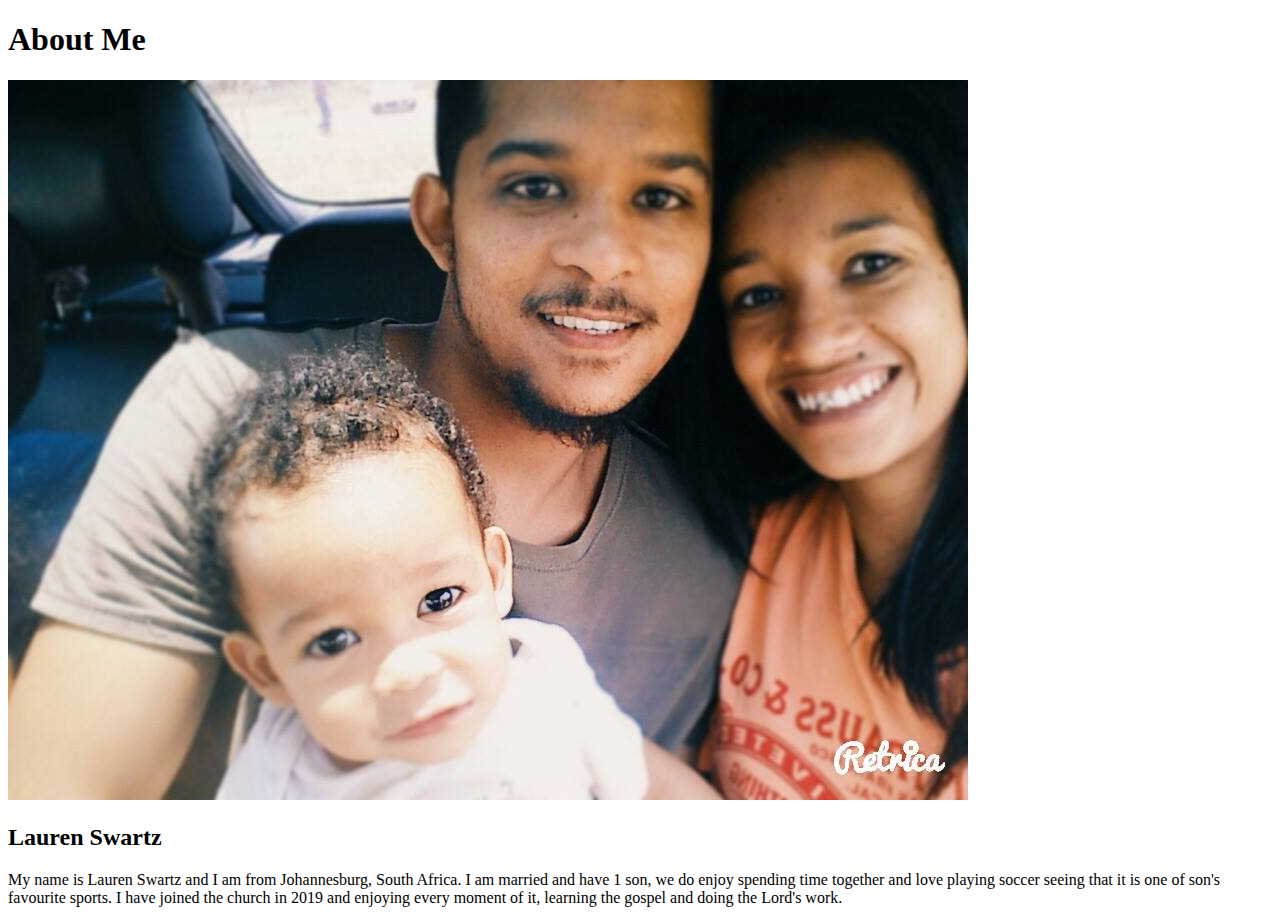
<file: aboutme/index.html>
<!DOCTYPE html>
<html lang="en">

<head>
    <meta charset="UTF-8">
    <meta http-equiv="X-UA-Compatible" content="IE=edge">
    <meta name="viewport" content="width=device-width, initial-scale=1.0">
    <title>All About Me</title>
</head>

<body>
    <h1>About Me</h1>
    <img src="images/Lauren.jpg">
    <h2>Lauren Swartz</h2>
    <p>My name is Lauren Swartz and I am from Johannesburg, South Africa. I am married and have 1 son, we do enjoy spending time together and love playing soccer seeing that it is one of son's favourite sports. I have joined the church in 2019 and enjoying every moment of it, learning the gospel and doing the Lord's work. </p>
</body>

</html>
</file>
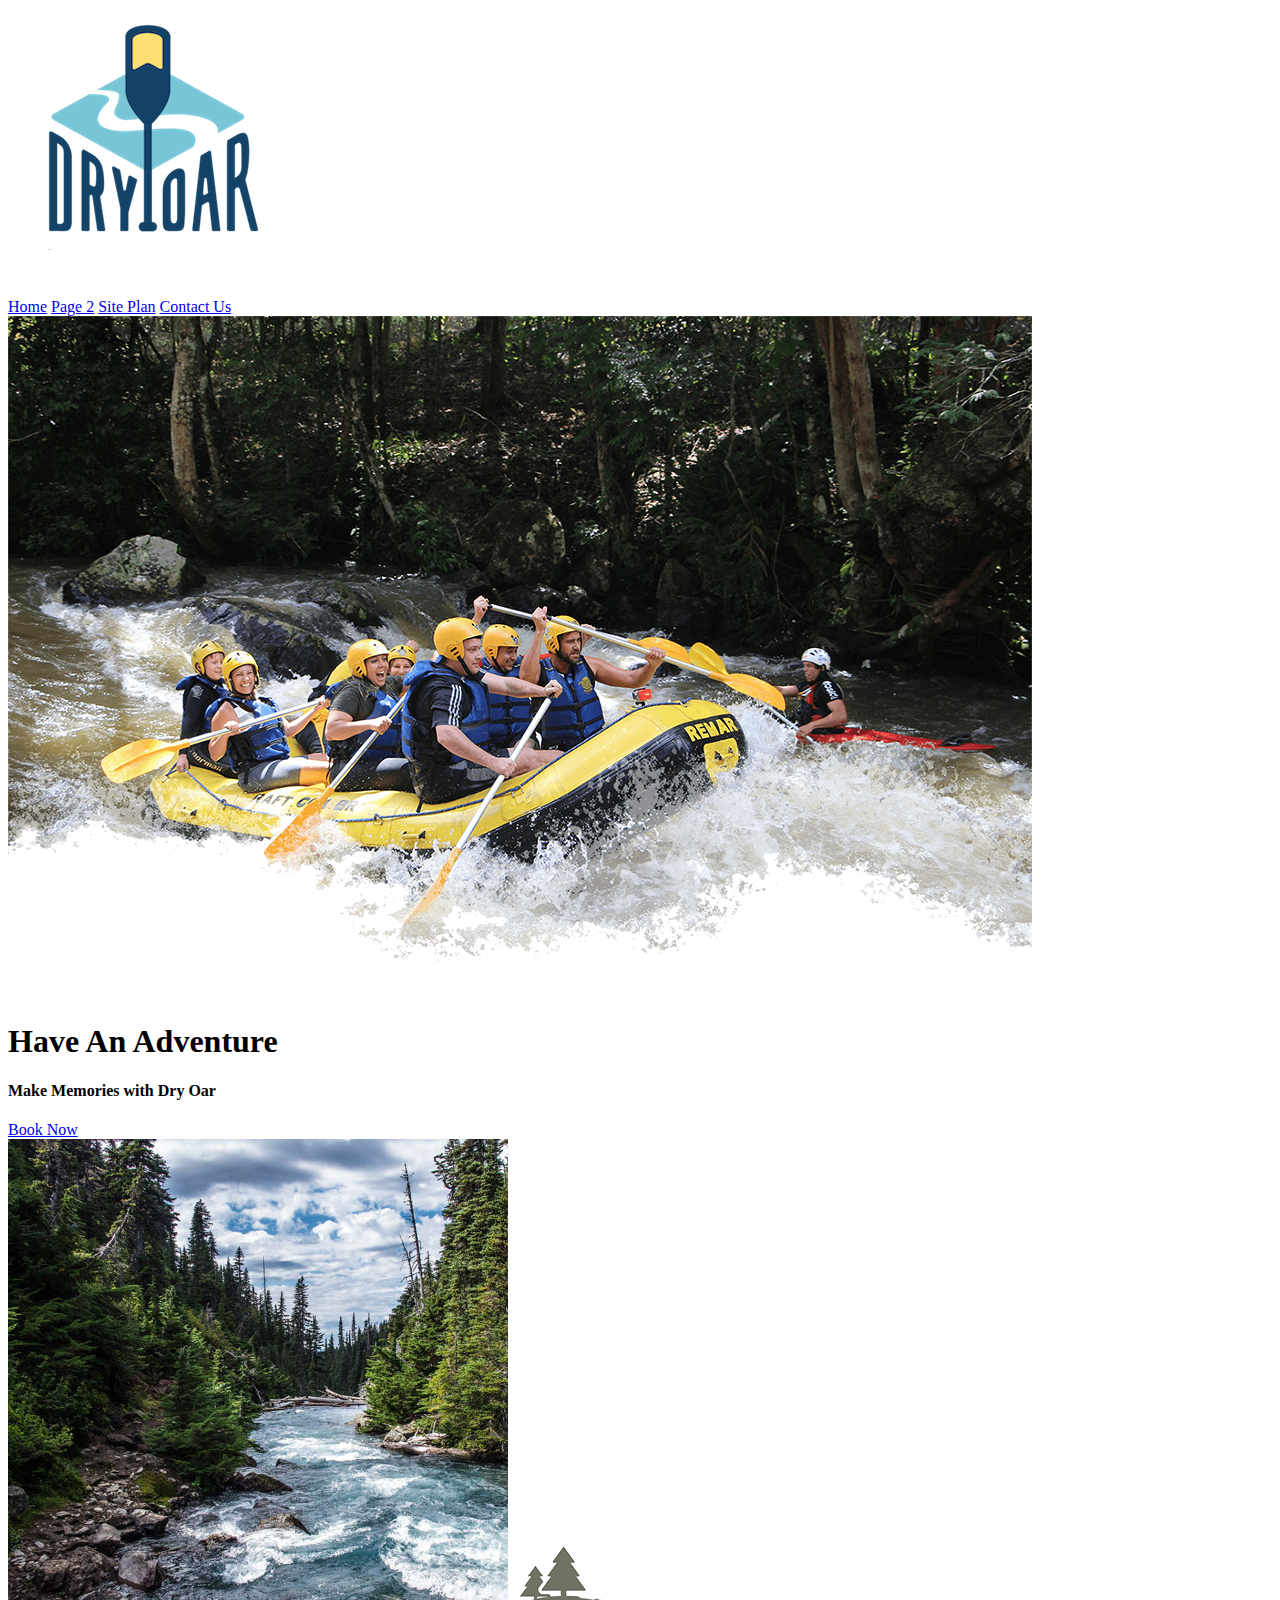
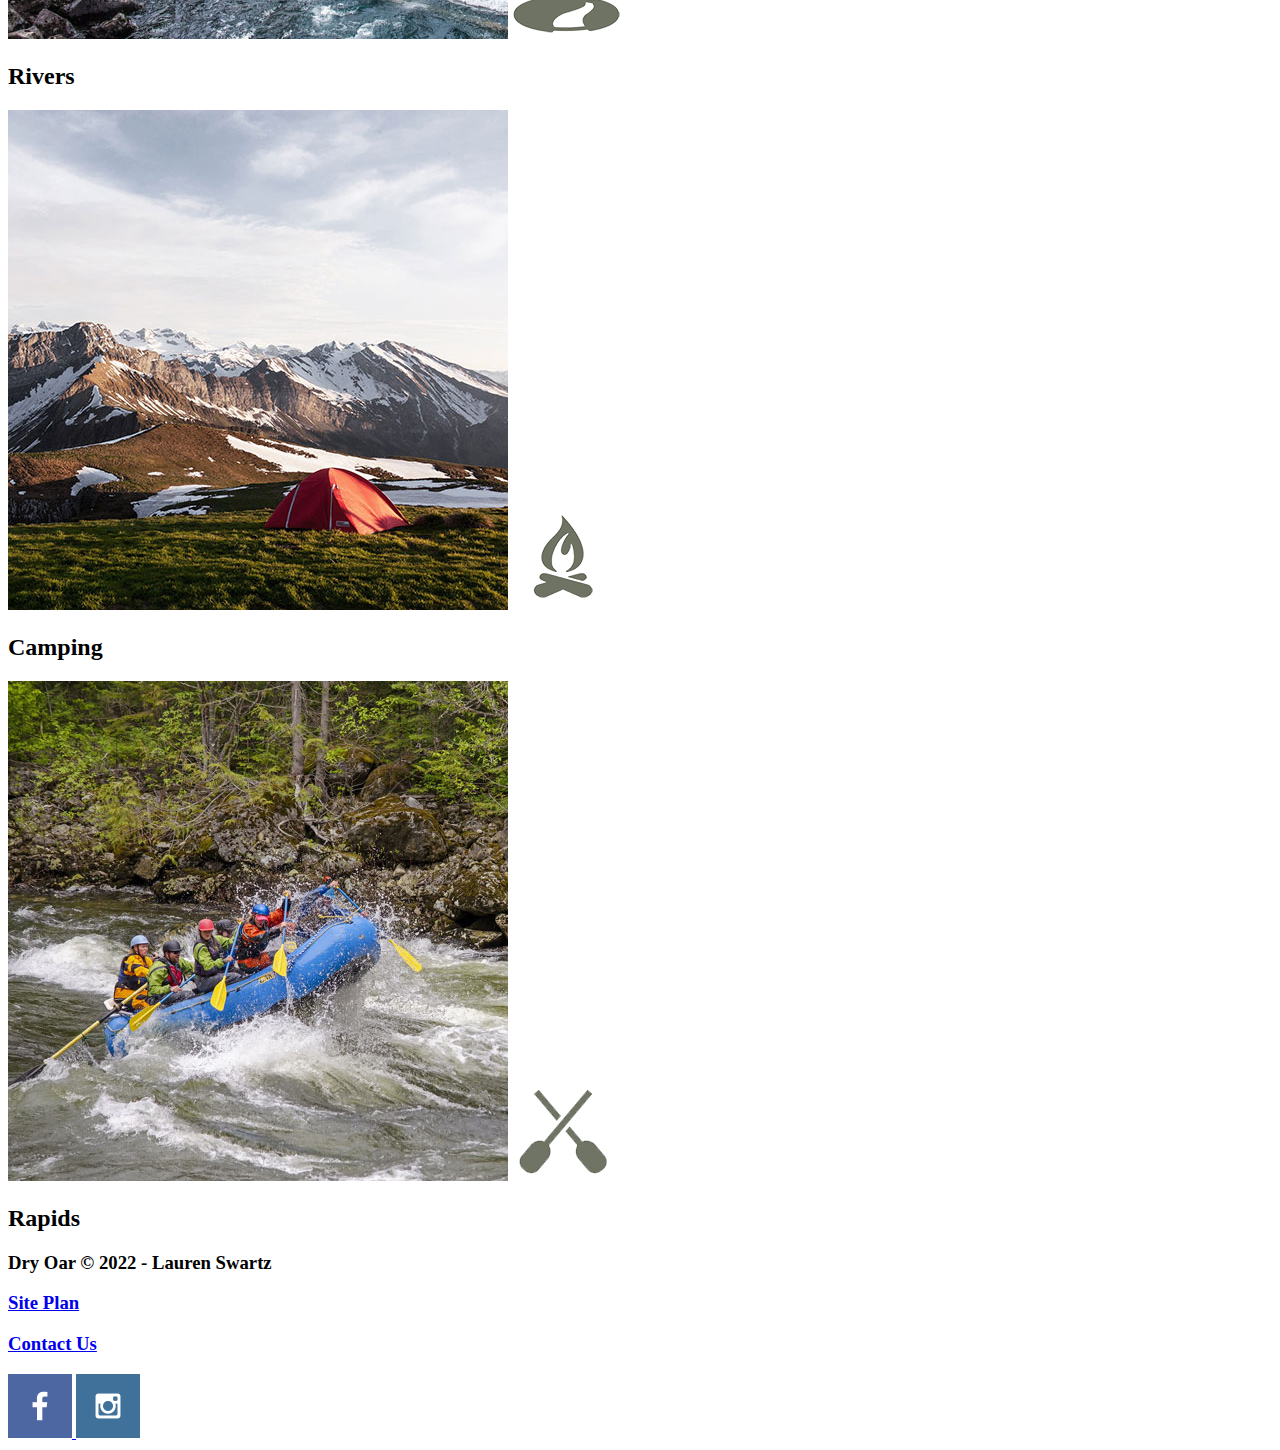
<file: aboutme/wwr/index.html>
<!DOCTYPE html>
<html lang="en">
<head>
    <meta charset="UTF-8">
    <meta http-equiv="X-UA-Compatible" content="IE=edge">
    <meta name="viewport" content="width=device-width, initial-scale=1.0">
    <title>Whitewater Rafting Vacations | Dry Oar Boating | Home</title>
</head>
<body>
    <header>
        <a id="logo_link" href="index.html">
            <img class= "logo" src="images/logo.png" alt="Dry Oar Logo">
        </a>
        <nav>
            <a href="index.html">Home</a> 
            <a href="#">Page 2</a>  
            <a href="site-plan-rafting.html">Site Plan</a>
            <a href="contactus.html">Contact Us</a>
        </nav>    
    </header>
    <div id="hero"> 
        <div id="hero-box"> 
            <img id="hero-img" src="images/hero.png" alt="People enjoying rafting">
        </div>
        <section id="hero-msg">
            <h1 class="home-title">Have An Adventure</h1>   
            <h4>Make Memories with Dry Oar</h4> 
            <div class="button-box">
                <a class="book" href="rates.html">Book Now</a>
            </div> 
        </section>
    </div>
    <main class="home-grid">
        <section class="rivers-card">
            <img class="card-img" src="images/rivers.jpg" alt="river in forest">
            <img class="icon" src="images/river_icon.png" alt="river icon">
            <h2>Rivers</h2>
        </section>
        <section class="camping-card">
            <img class="card-img" src="images/camping.jpg" alt="tent in mountain">
            <img  class="icon" src="images/fire_icon.png" alt="fire icon">
            <h2>Camping</h2>
        </section>
        <section class="rapids-card">
            <img class="card-img" src="images/rapids.jpg" alt="rafting boat">
            <img class="icon" src="images/oars.png" alt="oars icon">
            <h2>Rapids</h2> 
        </section>
    </main>
    <footer>
        <h3>Dry Oar &copy; 2022 - Lauren Swartz</h3> 
        <h3><a href="site-plan-rafting.html">Site Plan</a></h3>  
        <h3><a href="contactus.html">Contact Us</a></h3>  
        <div class="social">
            <a href="https://facebook.com">
                <img src="images/facebook.png" alt="twitter icon">
            </a>
            <a href="https://instagram.com">
                <img src="images/instagram.png" alt="instagram icon">
            </a>
        </div>
    </footer>                
    </main>             
</body>
</html>
</file>
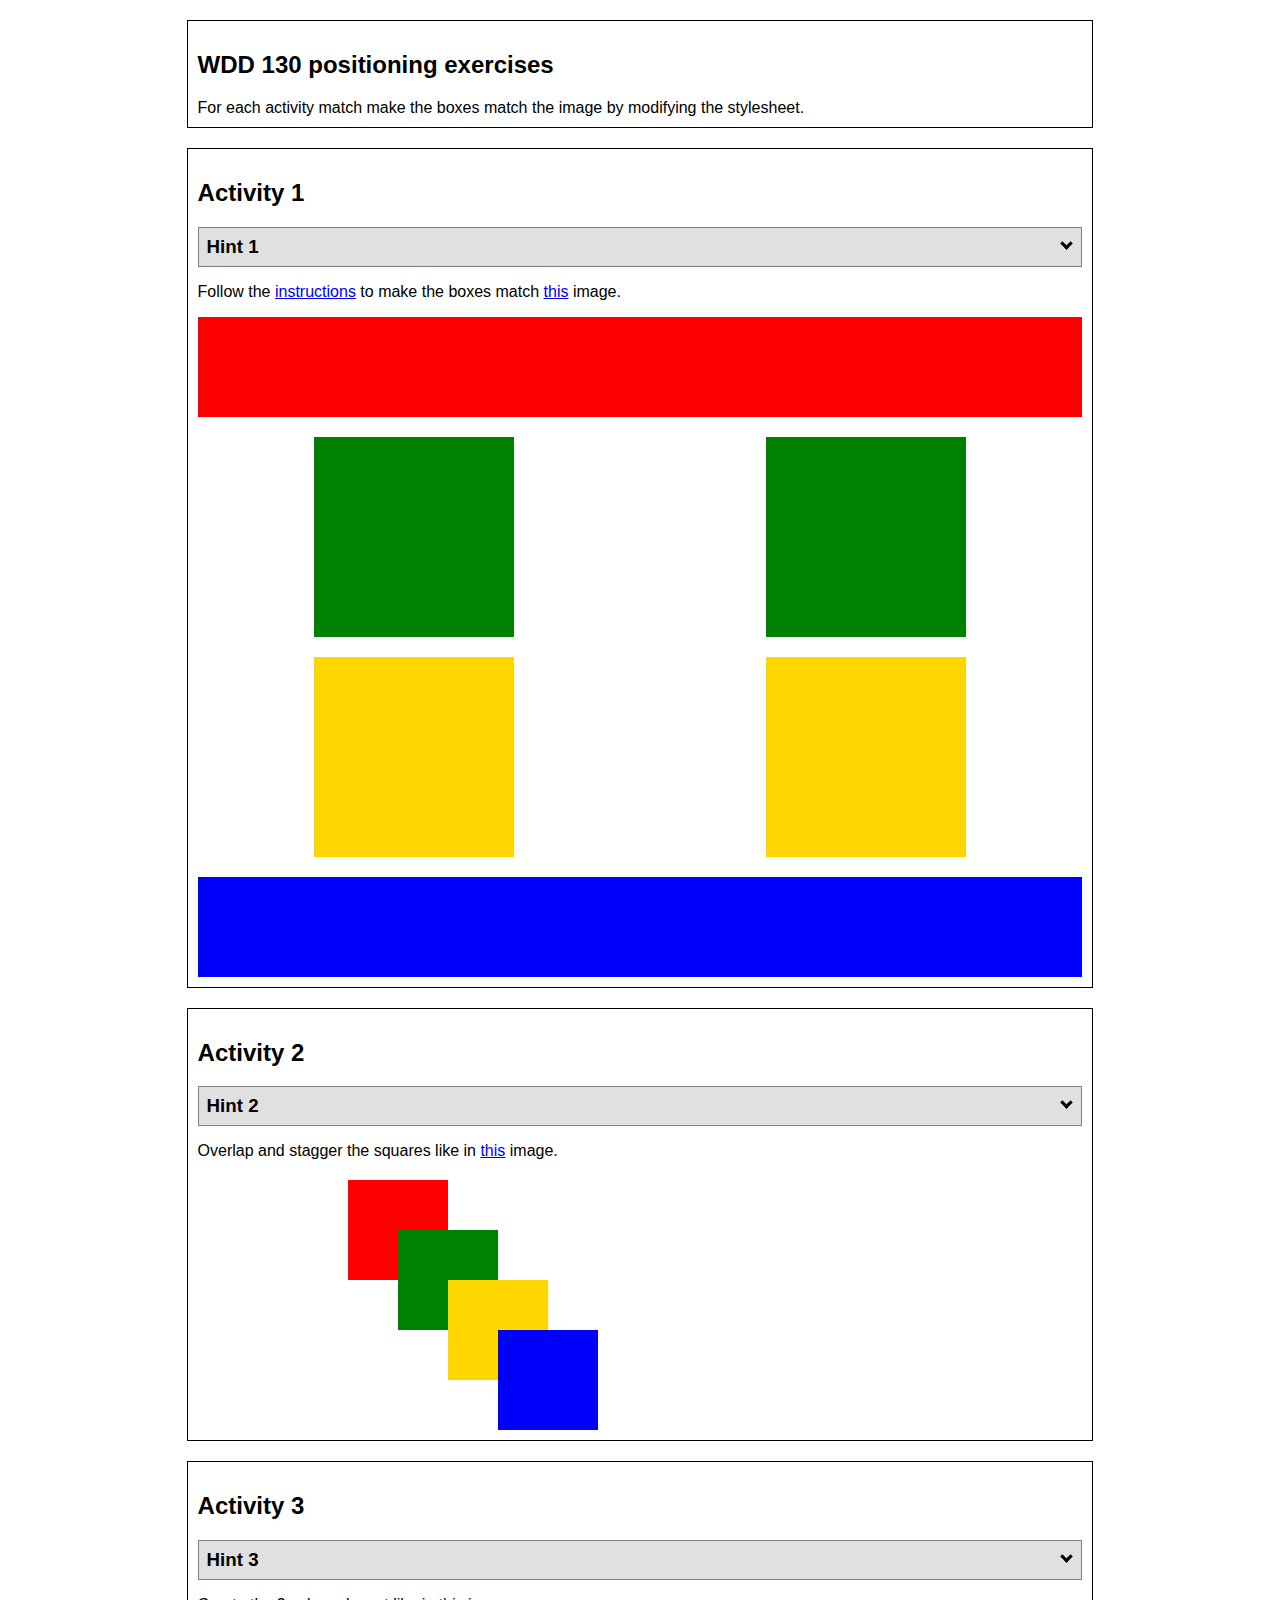
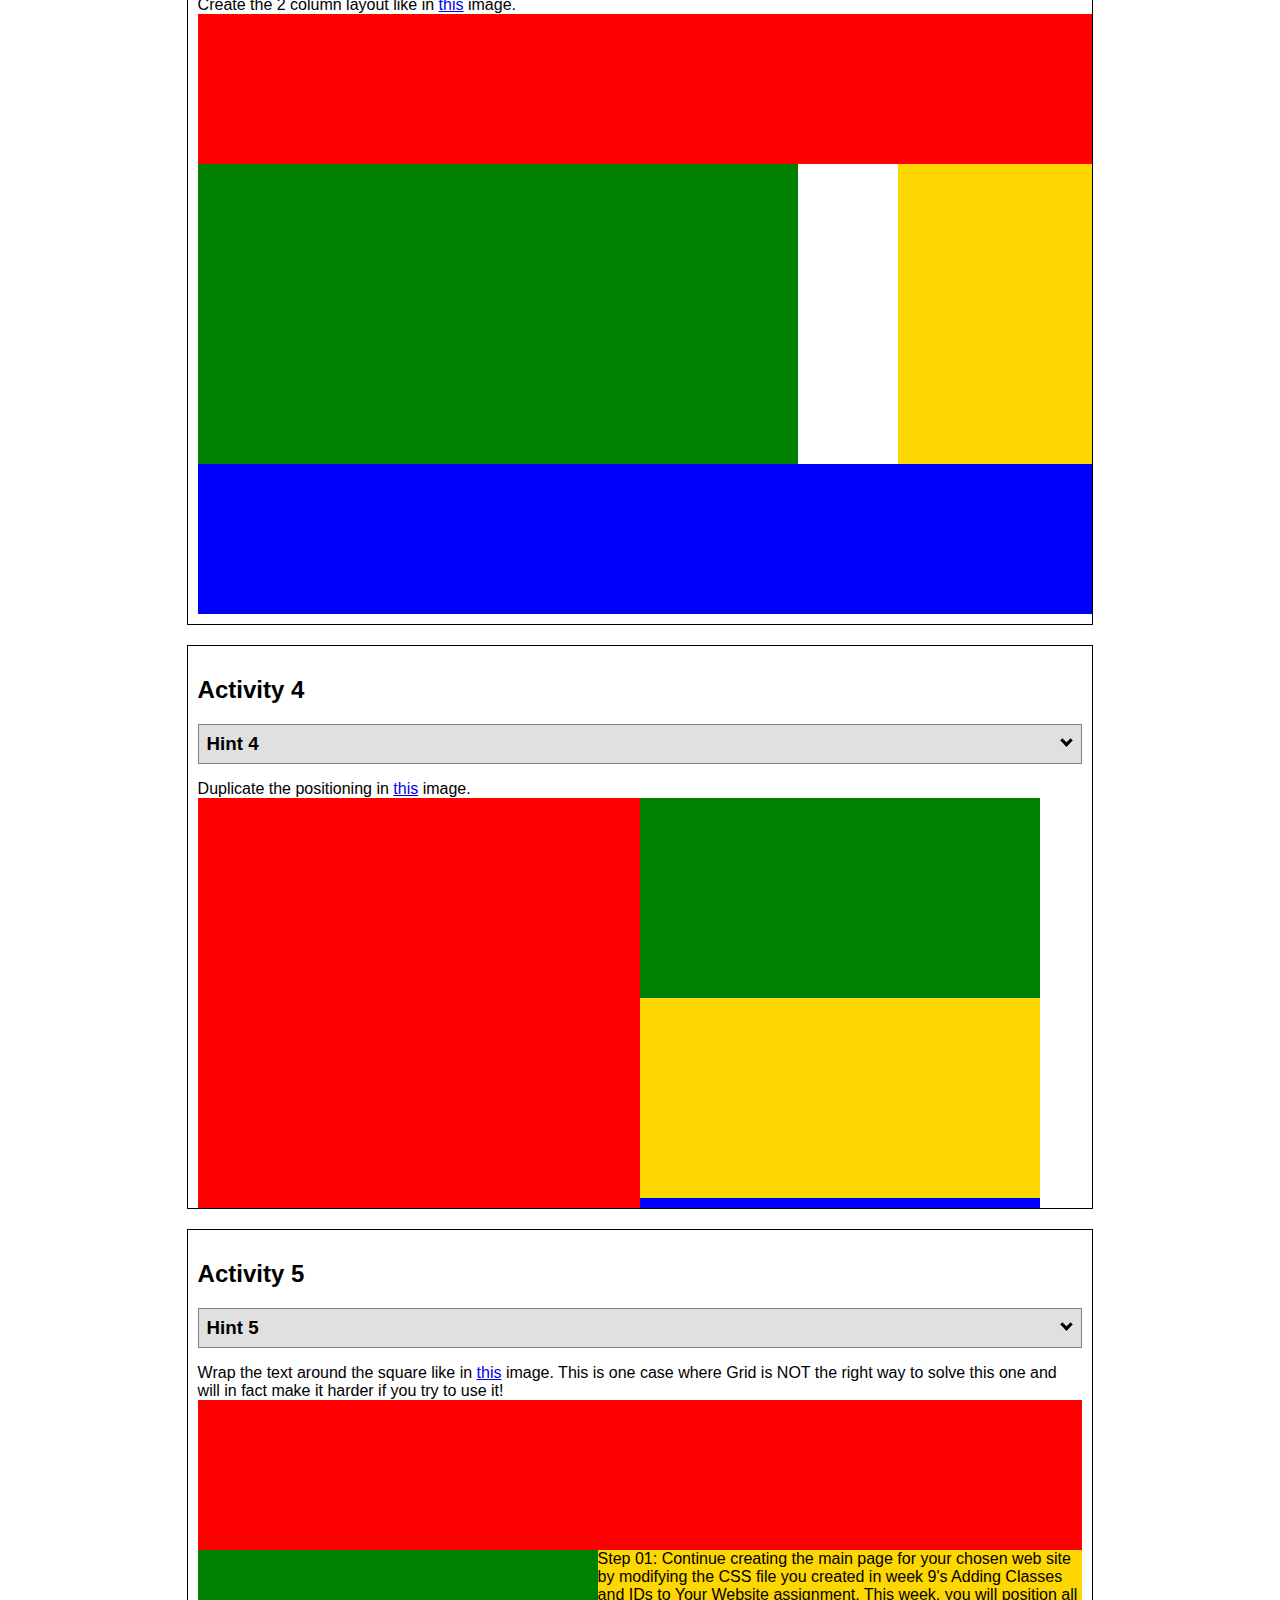
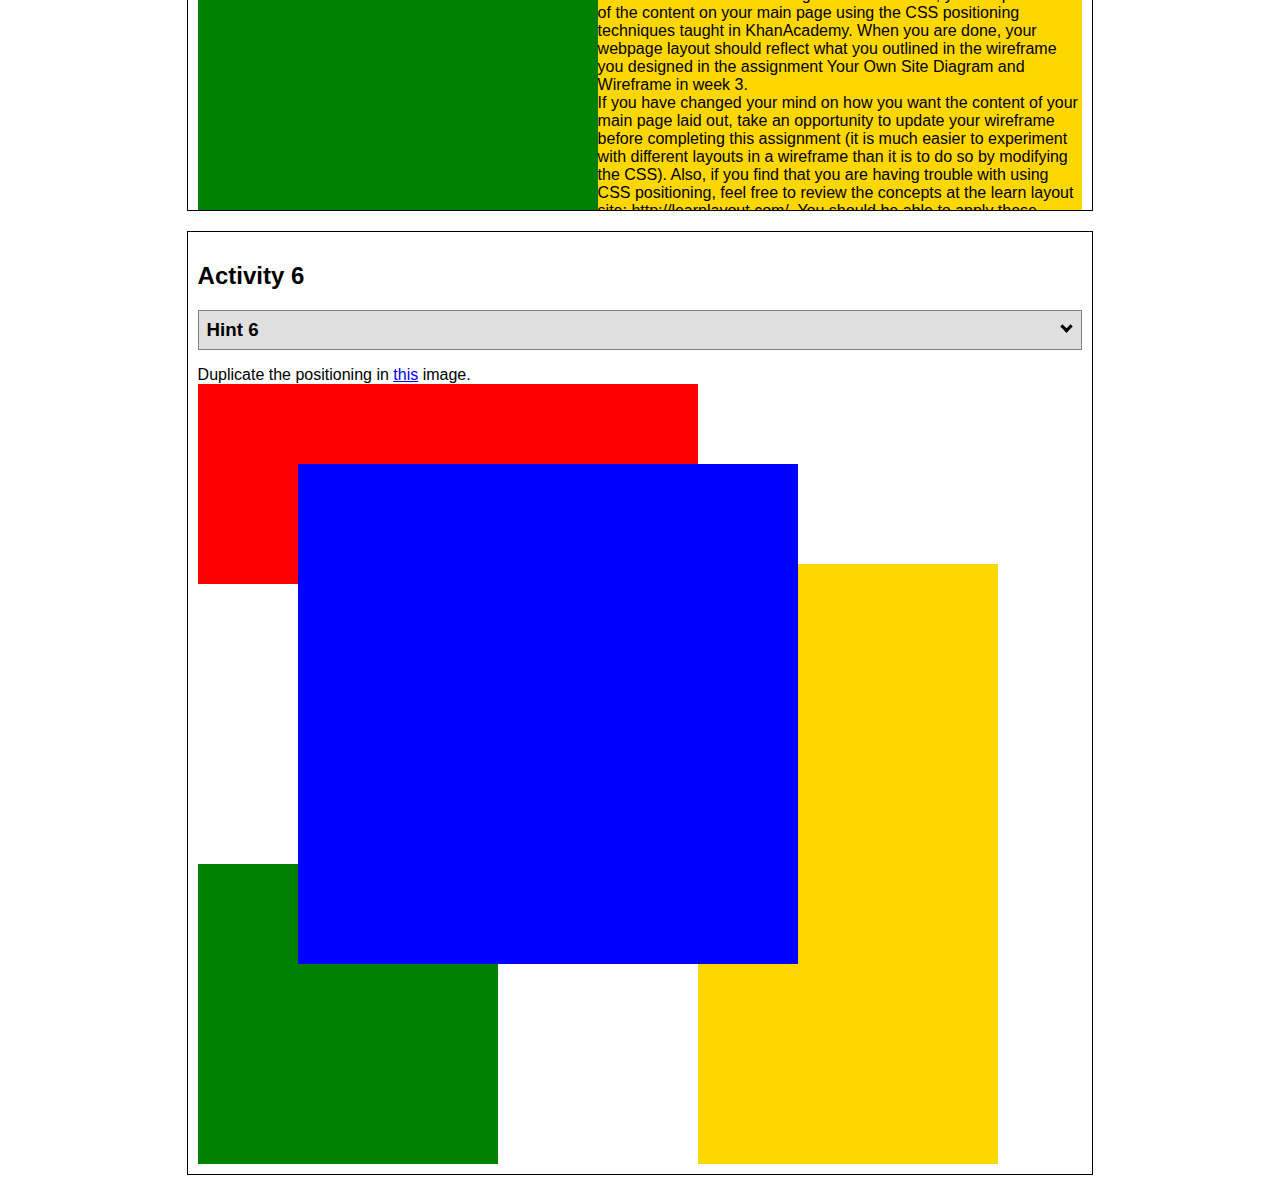
<file: postioning.html>
<!DOCTYPE html>
<html lang="en">
  <head>
    <!-- HTML - Name: positioning.html -->
    <title>Positioning Activity</title>
    <link rel="stylesheet" type="text/css" href="styles/positionstyles.css" />
  </head>
  <body>
    <div class="activity">
      <h2>WDD 130 positioning exercises</h2>
      For each activity match make the boxes match the image by modifying the stylesheet.</div>
    <div class="activity">
      <h2>Activity 1</h2>
      <section class="hint"><input type="checkbox" ><i></i> <h3>Hint 1</h3><div><p>Check out the <a href="https://byui-wdd.github.io/wdd130/activities/w06-css-positioning.html" target="_blank">activity instructions</a> in Ilearn!</p></div></section>
      <p>Follow the <a href="https://byui-wdd.github.io/wdd130/activities/w06-css-positioning.html" target="_blank">instructions</a> to make the boxes match  <a href="https://byui-wdd.github.io/wdd130/images/example1.png" target="_blank">this</a> image.</p>
      <div class="content1" >
        <div class="red1" ></div>
        <div class="green1" ></div>
        <div class="green1" ></div>
        <div class="yellow1"></div>
        <div class="yellow1"></div>
        <div class="blue1"></div>
      </div>
    </div>
    <div class="activity">
      <h2>Activity 2</h2>
      <section class="hint"><input type="checkbox" > <h3>Hint 2</h3><i></i><div><p>Remember that the best way to shift elements around slightly on the page is with Margins.  You could also use Grid.  Either would work for this. If you choose margin, you can use a <em>negative</em> margin. (ie margin-top: -20px;)</p><h4>Properties used:</h4><ul><li>margin-top, margin-left</li><li>...or...</li><li>grid-template-columns: 50px 50px 50px 50px 50px </li></ul></div></section>
      <p>Overlap and stagger the squares like in <a href="https://byui-wdd.github.io/wdd130/images/example2.png" target="_blank">this</a> image.</p>
      <div class="content2" >
        <div class="red2" ></div>
        <div class="green2" ></div>
        <div class="yellow2"></div>
        <div class="blue2"></div>
      </div>
    </div>
    <div class="activity">
      <h2>Activity 3</h2>
      <section class="hint"><input type="checkbox" > <h3>Hint 3</h3><i></i><div><p>This one is going to be best solved with CSS Grid. Remember to make the boxes the right width first...then start moving them around. </p><h4>Properties used:</h4><ul><li>display:grid;</li><li>grid-template-columns:</li><li>grid-column-gap:</li>
        <li>grid-column:</li>  </ul></div></section>
      Create the 2 column layout like in <a href="https://byui-wdd.github.io/wdd130/images/example3.png" target="_blank">this</a>  image.
      <div class="content3" >
        <div class="red3" ></div>
        <div class="green3" ></div>
        <div class="yellow3"></div>
        <div class="blue3"></div>
      </div>
    </div>
    <div class="activity">
      <h2>Activity 4</h2>
      <section class="hint"><input type="checkbox" > <h3>Hint 4</h3><i></i><div><p>For the others we have been primarily concerned with width. For this one you will need to adjust height as well. </p><h4>Properties used:</h4><ul><li>display:grid;</li><li>grid-template-columns:</li><li>grid-row:</li></ul></div></section>
      Duplicate the positioning in <a href="https://byui-wdd.github.io/wdd130/images/example4.png" target="_blank">this</a> image. 
      <div class="content4" >
        <div class="red4" ></div>
        <div class="green4" ></div>
        <div class="yellow4"></div>
        <div class="blue4"></div>
      </div>
    </div>

    <div class="activity">
      <h2>Activity 5</h2>
      <section class="hint"><input type="checkbox" > <h3>Hint 5</h3><i></i><div><p>Grid is <strong>not</strong> the right way to do this.  In fact there is only one way to really do that...and that is with float. Remember that we float the thing we want the text to wrap around.  Also remember to start by making all the shapes the right size and shape.</p><h4>Properties used:</h4><ul><li>float: left;</li></ul></div></section>
      Wrap the text around the square like in <a href="https://byui-wdd.github.io/wdd130/images/example5.png" target="_blank">this</a> image. This is one case where Grid is NOT the right way to solve this one and will in fact make it harder if you try to use it!
      <div class="content5" >
        <div class="red5" ></div>
        <div class="green5" ></div>
        <div class="yellow5">Step 01: Continue creating the main page for your chosen web site by modifying the CSS file you created in week 9's Adding Classes and IDs to Your Website assignment. This week, you will position all of the content on your main page using the CSS positioning techniques taught in KhanAcademy. When you are done, your webpage layout should reflect what you outlined in the wireframe you designed in the assignment Your Own Site Diagram and Wireframe in week 3. <br />
          If you have changed your mind on how you want the content of your main page laid out, take an opportunity to update your wireframe before completing this assignment (it is much easier to experiment with different layouts in a wireframe than it is to do so by modifying the CSS). Also, if you find that you are having trouble with using CSS positioning, feel free to review the concepts at the learn layout site: http://learnlayout.com/. You should be able to apply these principles to your site. For futher help, refer back to the Max Design site used in the beginning of the course for an example of how to implement your site design.</div>
        <div class="blue5"></div>
      </div>
    </div>
    <div class="activity">
      <h2>Activity 6</h2>
      <section class="hint"><input type="checkbox" > <h3>Hint 6</h3><i></i><div><p>This one is all about visualizing the grid behind the layout. If you are having a hard time doing that first: all the sizes are even multiples of 100, and second here is another example with the lines drawn: <a href="https://byui-wdd.github.io/wdd130/images/example6-hint.png" target="_blank">example 6 with lines</a>. For this one you will find it easiest if you use px for the column width. You can also use <kbd>z-index</kbd> to control the element layering.    </p><h4>Properties used:</h4><ul><li>display:grid;</li><li>grid-template-columns:</li><li>grid-column:</li><li>grid-row:</li><li><a href="https://www.w3schools.com/cssref/pr_pos_z-index.asp" target="_blank">z-index:</a></li></ul></div></section>
      Duplicate the positioning in <a href="https://byui-wdd.github.io/wdd130/images/example6.png" target="_blank">this</a> image.
      <div class="content6" >
        <div class="red6" ></div>
        <div class="green6" ></div>
        <div class="yellow6"></div>
        <div class="blue6"></div>
      </div>
    </div>
  </body>
</html>
</file>
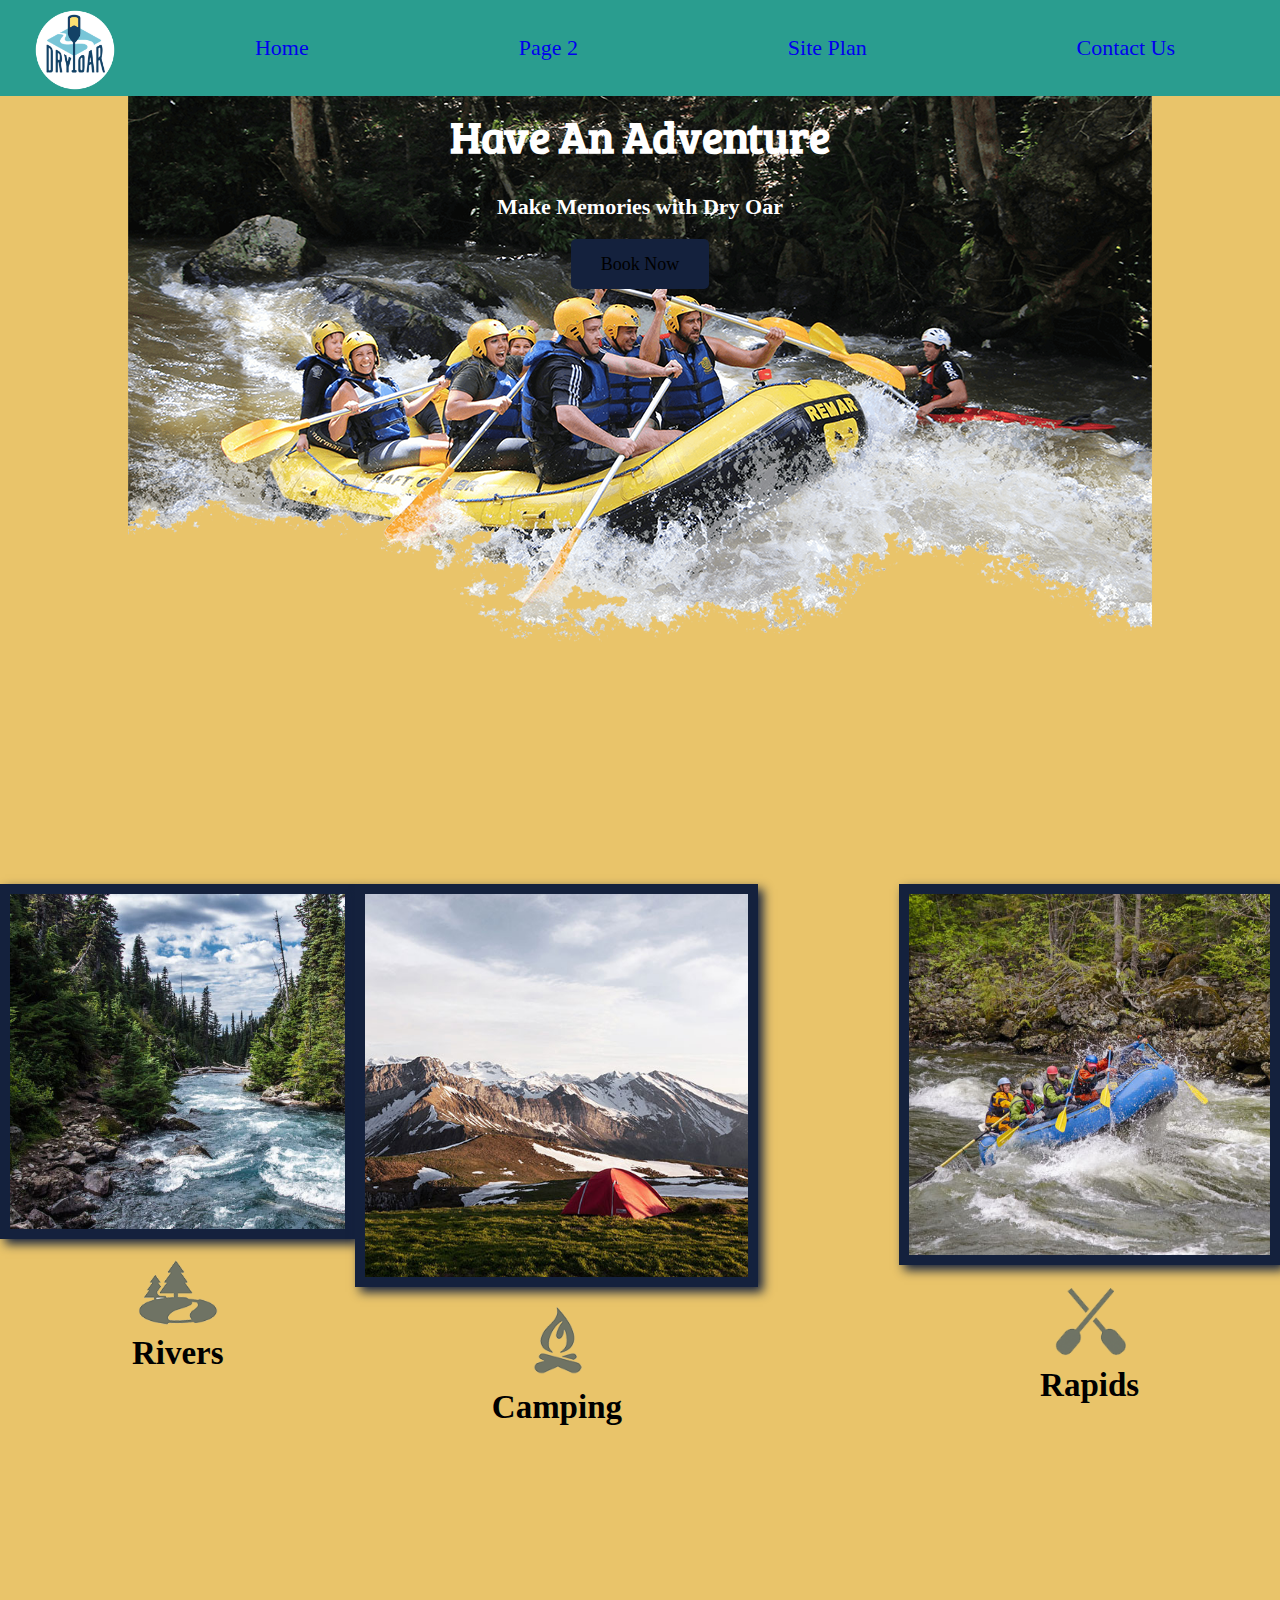
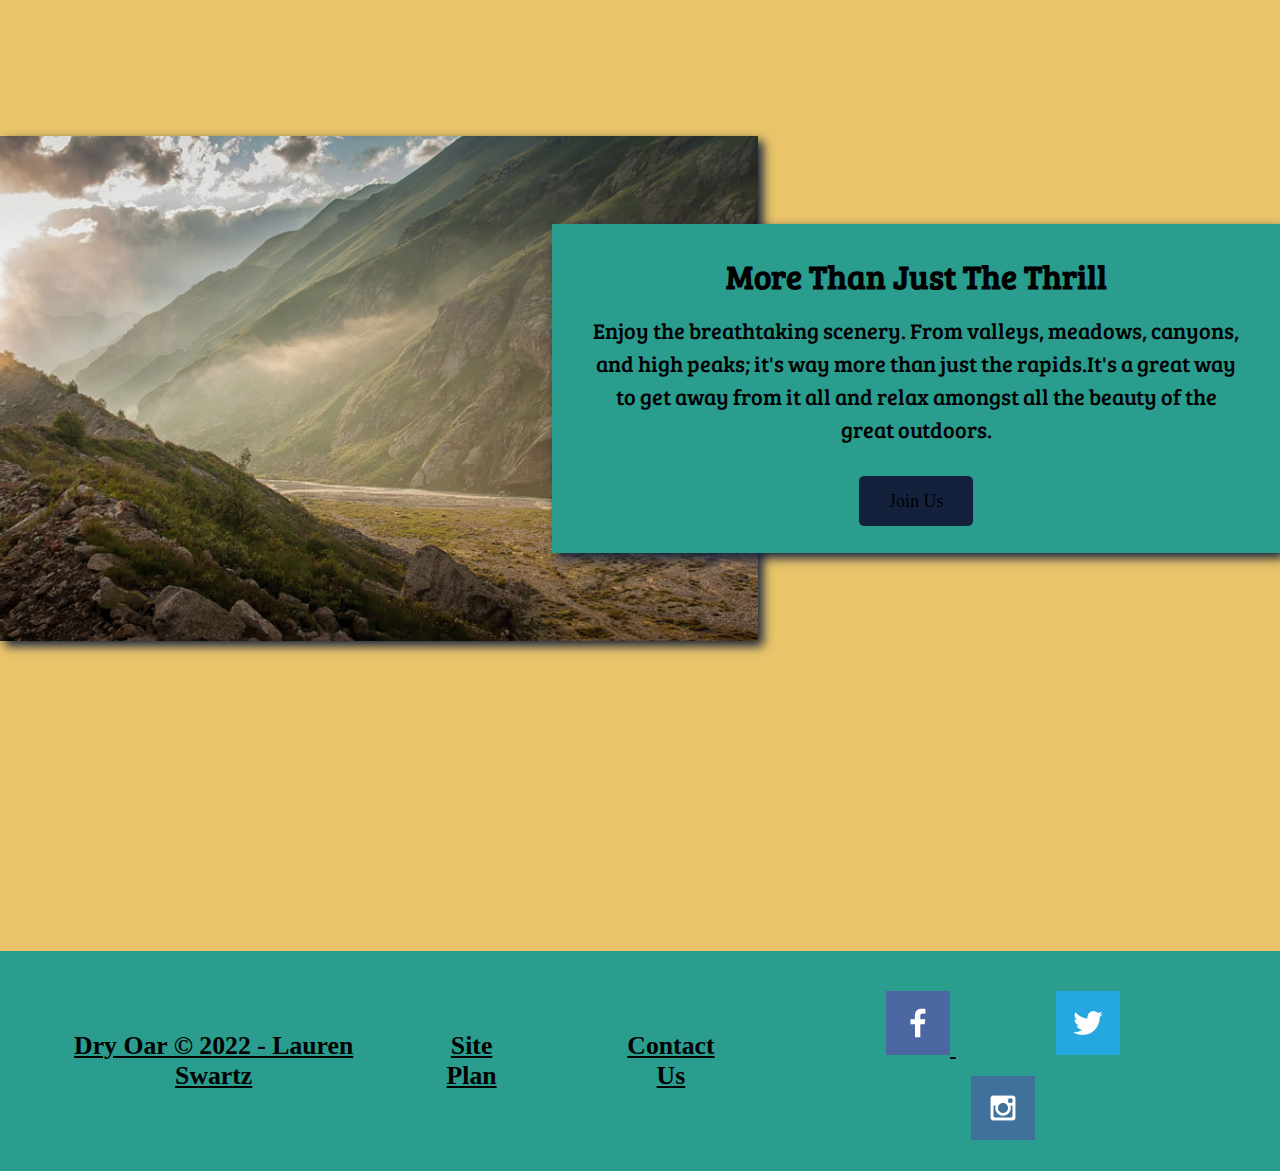
<file: aboutme/white-river-index.html>
<!DOCTYPE html>
<html lang="en">
<head>
<link rel="stylesheet" href="styles/styles2.css"/>    
    <meta charset="UTF-8">
    <meta http-equiv="X-UA-Compatible" content="IE=edge">
    <meta name="viewport" content="width=device-width, initial-scale=1.0">
    <title>Whitewater Rafting Vacations | Dry Oar Boating | Home</title>
</head>
<body>
    <div id="content">
    <header>
        <a id="logo_link" href="index.html">
            <img class= "logo" src="wwr/images/logo.png" alt="Dry Oar Logo">
        </a>
        <nav>
            <a href="index.html">Home</a> 
            <a href="/aboutme/wwr/rivers.html">Page 2</a>  
            <a href="/wwr/site-plan-rafting.html">Site Plan</a>
            <a href="contactus.html">Contact Us</a>
        </nav>    
    </header>
    <div id="hero"> 
        <div id="hero-box"> 
            <img id="hero-img" src="wwr/images/hero.png" alt="People enjoying white river rafting">
        </div>
        <section id="hero-msg">
            <h1 class="home-title">Have An Adventure</h1>   
            <h4>Make Memories with Dry Oar</h4> 
            <div class="button-box">
                <a class="book" href="rates.html">Book Now</a>
            </div> 
        </section>
    </div>
    <main class="home-grid">
        <section class="rivers-card">
            <img class="card-img" src="wwr/images/rivers.jpg" alt="river in forest">
            <img class="icon" src="wwr/images/river_icon.png" alt="river icon">
            <h2>Rivers</h2>
        </section>
        <section class="camping-card">
            <img class="card-img" src="wwr/images/camping.jpg" alt="tent in mountain">
            <img  class="icon" src="wwr/images/fire_icon.png" alt="fire icon">
            <h2>Camping</h2>
        </section>
        <section class="rapids-card">
            <img class="card-img" src="wwr/images/rapids.jpg" alt="rafting boat">
            <img class="icon" src="wwr/images/oars.png" alt="oars icon">
            <h2>Rapids</h2> 
        </section>
        <div id="background"></div>
        <img class="mountains" src="wwr/images/mountains.jpg" alt="Misty mountains">
        <section class="msg">
            <h2>More Than Just The Thrill</h2>
            <p>Enjoy the breathtaking scenery. From valleys, meadows, canyons, and high peaks; it's way more than just the rapids.It's a great way to get away from it all and relax amongst all the beauty of the great outdoors.</p>
            <a class="join" href="rivers.html">Join Us</a>
        </section>
    </main>
    <footer>
        <h3>Dry Oar &copy; 2022 - Lauren Swartz</h3> 
        <h3><a href="site-plan-rafting.html">Site Plan</a></h3>  
        <h3><a href="contactus.html">Contact Us</a></h3>  
        <div class="social">
            <a href="https://facebook.com " target="_blank">
                <img src="wwr/images/facebook.png" alt="fb icon">
            </a>
            <a href="https://twitter.com" target="_blank">
                <img src="wwr/images/twitter.png" alt="twitter icon">
            </a>
            <a href="https://instagram.com"target="_blank">
                <img src="wwr/images/instagram.png" alt="instagram icon">
            </a>
        </div>
    </footer>                
    </main>             
</body>
</html>
</file>
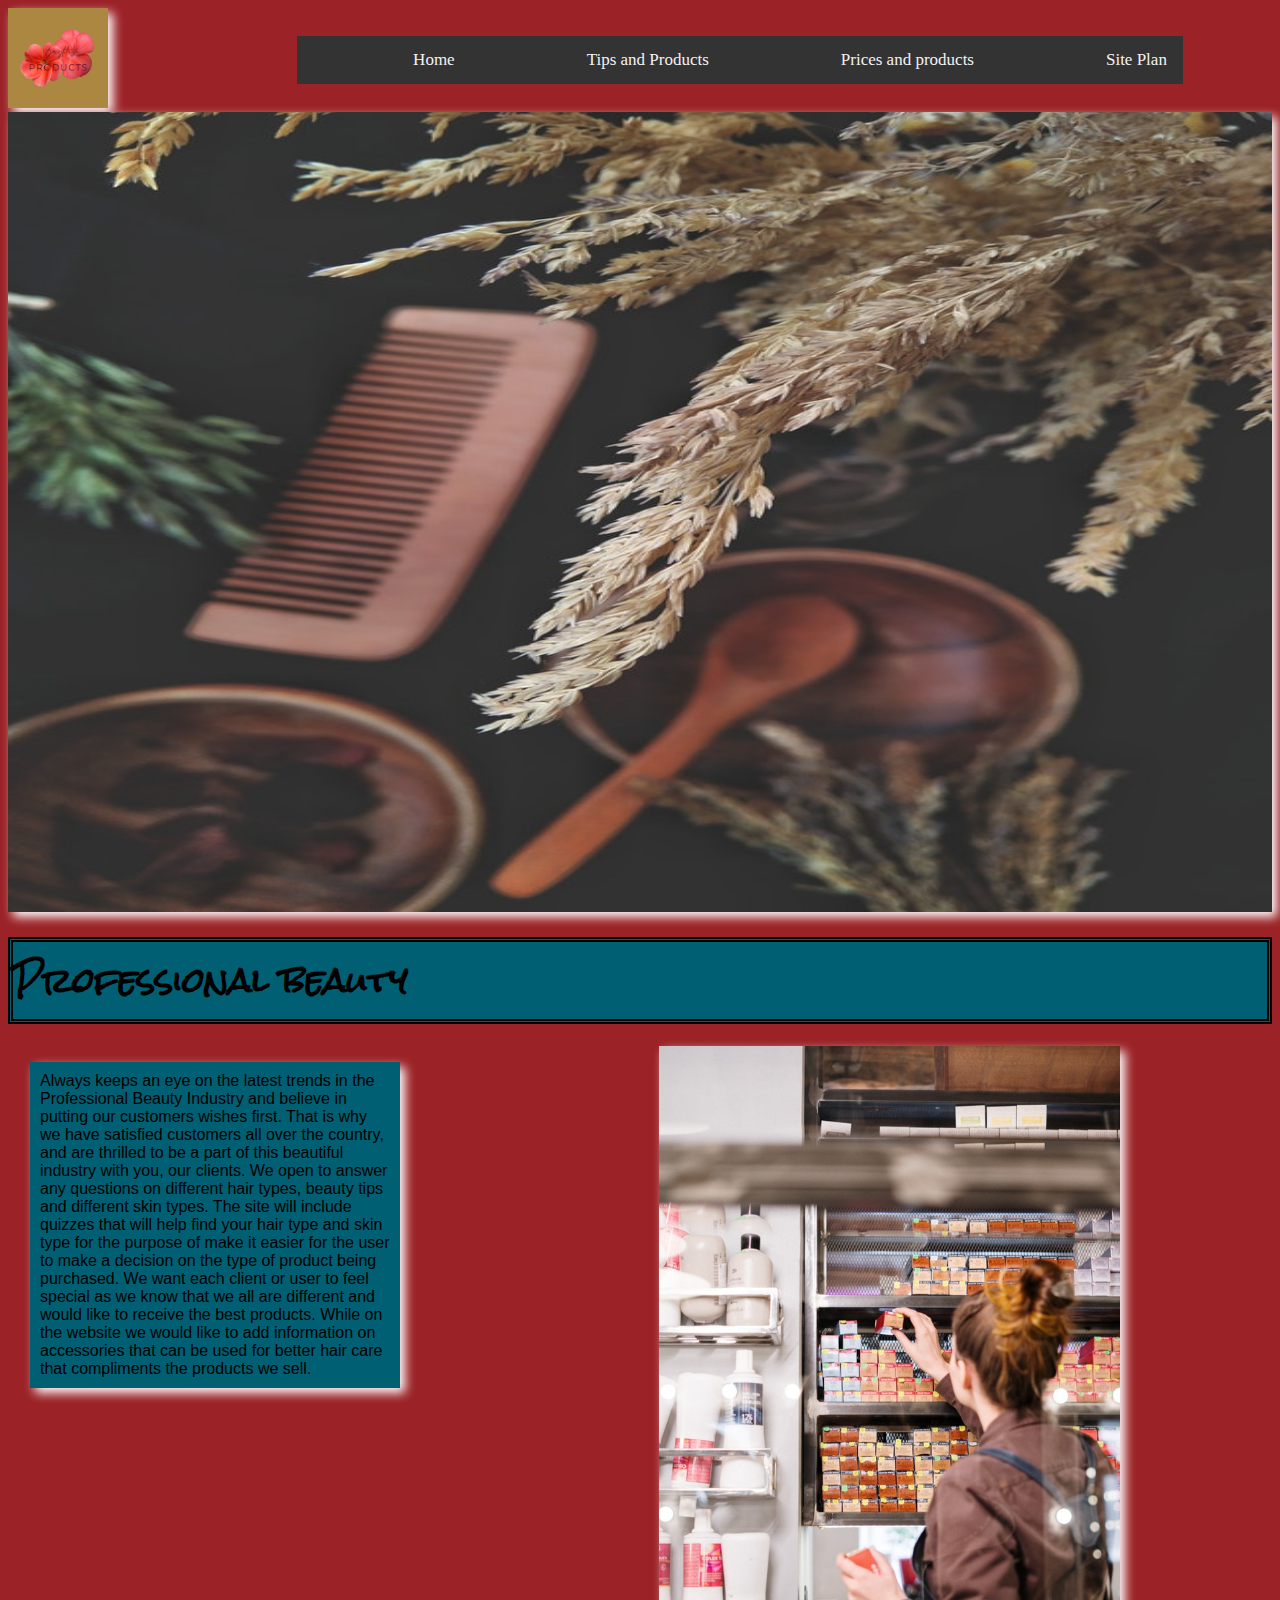
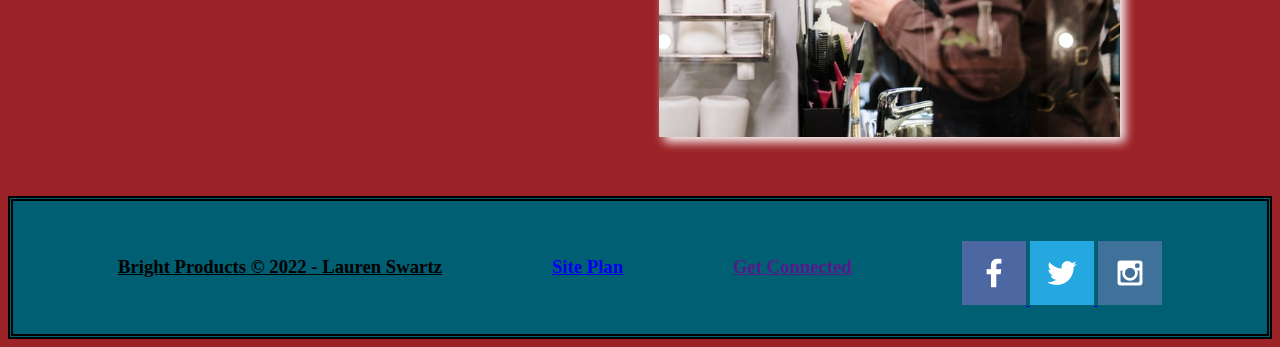
<file: personal_site/personal-home-page.html>
<!DOCTYPE html>
<html lang="en">
<head>
<link rel="stylesheet" href="styles/home-page.css"/>   
    <meta charset="UTF-8">
    <meta http-equiv="X-UA-Compatible" content="IE=edge">
    <meta name="viewport" content="width=device-width, initial-scale=1.0">
    <title>Home Page </title>
</head>
<body>
    <div id="content">
        <header>
            <a id="logo_link" href="personal-home-page.html">
                <img class= "logo" src="images/Bright.png" alt="Bright products">

            </a>
            <nav>
                <div class="topnav" id="myTopnav">    
                <a href="personal-home-page.html">Home</a> 
                <a href="tips&products.html">Tips and Products</a>  
                <a href="prices&products.html">Prices and products </a>  
                <a href="personal-site-plan.html">Site Plan</a>
                <a href="javascript:void(0);" class="icon" onclick="myFunction()"></a>   
                <i class="fa fa-bars"></i>
                </a>
                </div>
            </nav>
        </header>
        <div id="hero"> 
            <div id="hero-box"> 
                <img id="hero-img" src="images/picture 1.png" alt="Hair products used by people">
        </div>
            <section id="hero-msg">
                <h1 class="home-title">Professional beauty </h1>   
                <p>Always keeps an eye on the latest trends in the Professional Beauty Industry and believe in putting our customers wishes first. That is why we have satisfied customers all over the country, and are thrilled to be a part of this beautiful industry with you, our clients. We open to answer any questions on different hair types, beauty tips and different skin types. The site will include quizzes that will help find your hair type and skin type for the purpose of make it easier for the user to make a decision on the type of product being purchased. We want each client or user to feel special as we know that we all are different and would like to receive the best products. While on the website we would like to add information on accessories that can be used for better hair care that compliments the products we sell.</p>
            </section>
        
                <main class="home-grid">
                    <section class="image2-card">
                        <img class="image2-card" src="images/picture 2.png" alt="hair products">
                        
                    </section>
                </main>    
                <footer>
                    <h3>Bright Products &copy; 2022 - Lauren Swartz</h3> 
                    <h3><a href="personal-site-plan.html">Site Plan</a></h3>  
                    <h3><a href="">Get Connected</a></h3>  
                    <div class="social">
                        <a href="https://facebook.com " target="_blank">
                            <img src="images/facebook.png" alt="fb icon">
                        </a>
                        <a href="https://twitter.com" target="_blank">
                            <img src="images/twitter.png" alt="twitter icon">
                        </a>
                        <a href="https://instagram.com"target="_blank">
                            <img src="images/instagram.png" alt="instagram icon">
                        </a>
                    </div>
                </footer>
                
            
</body>
</html>
</file>
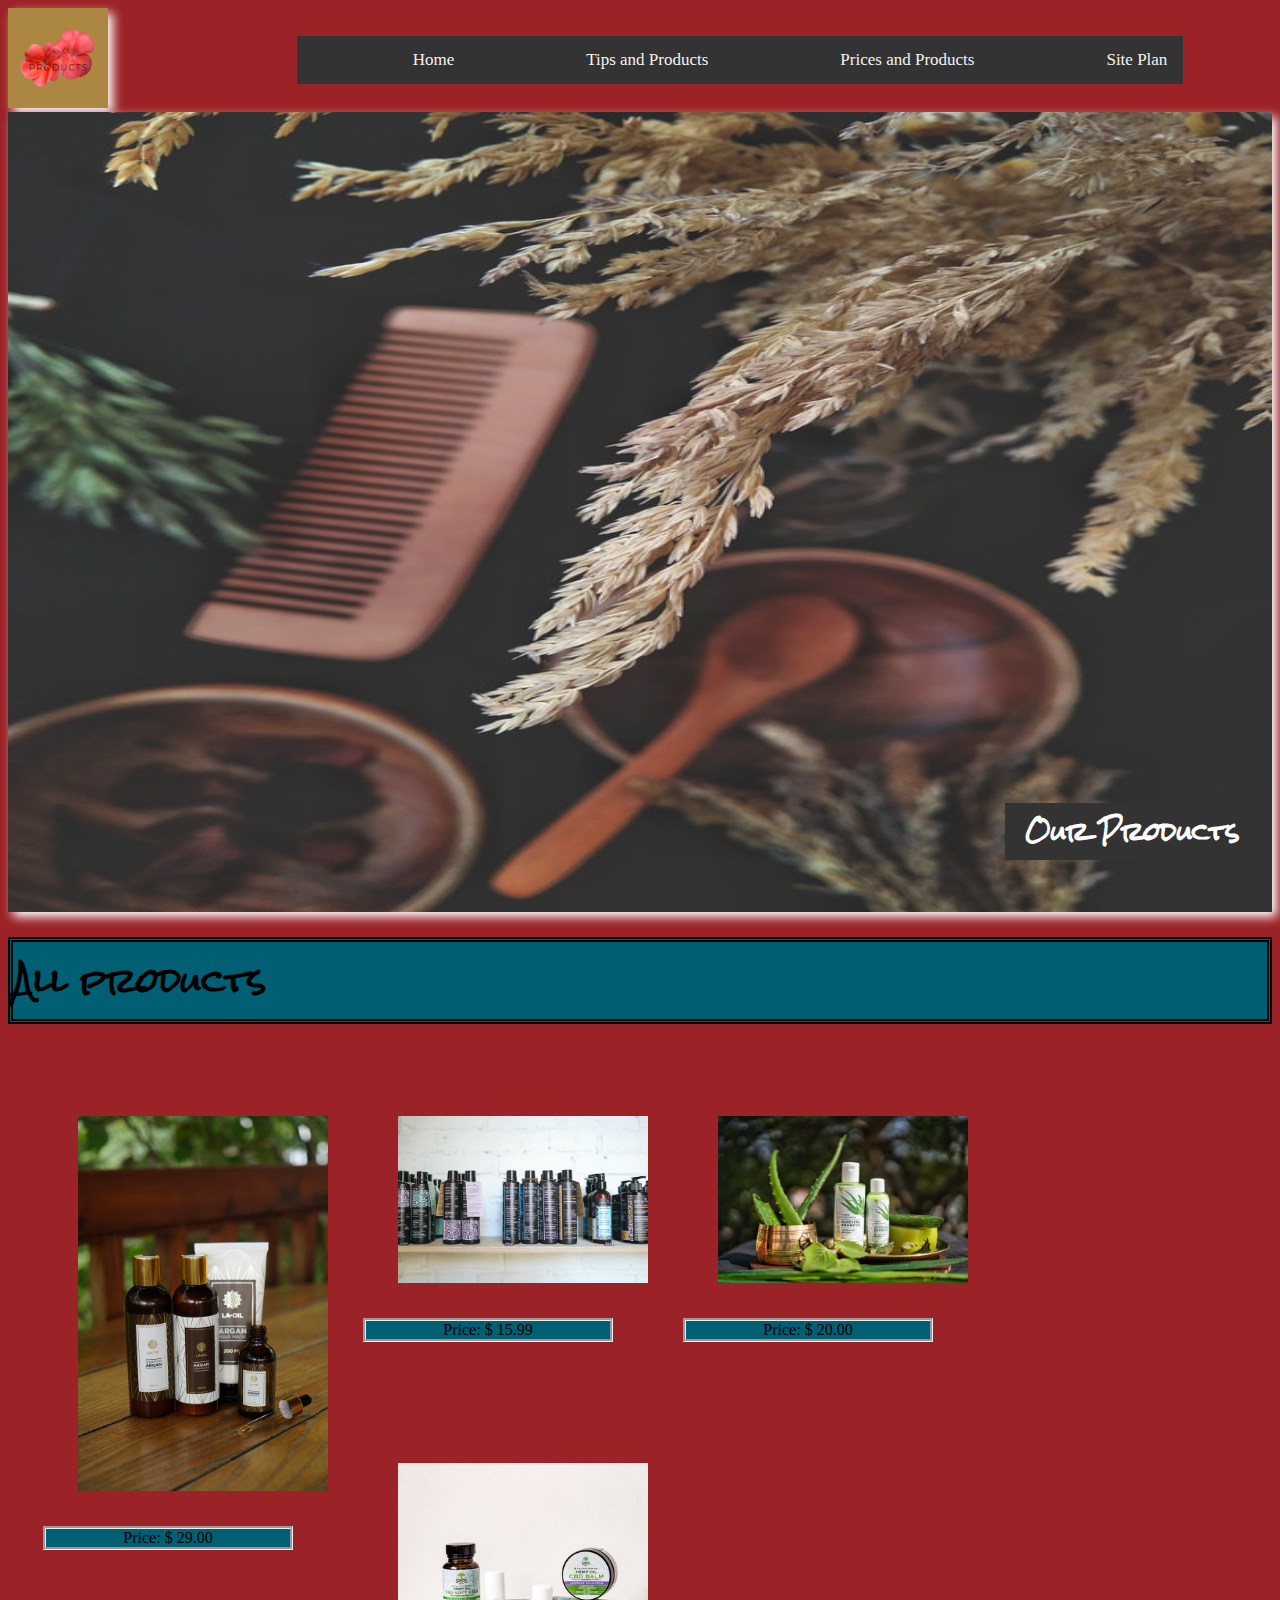
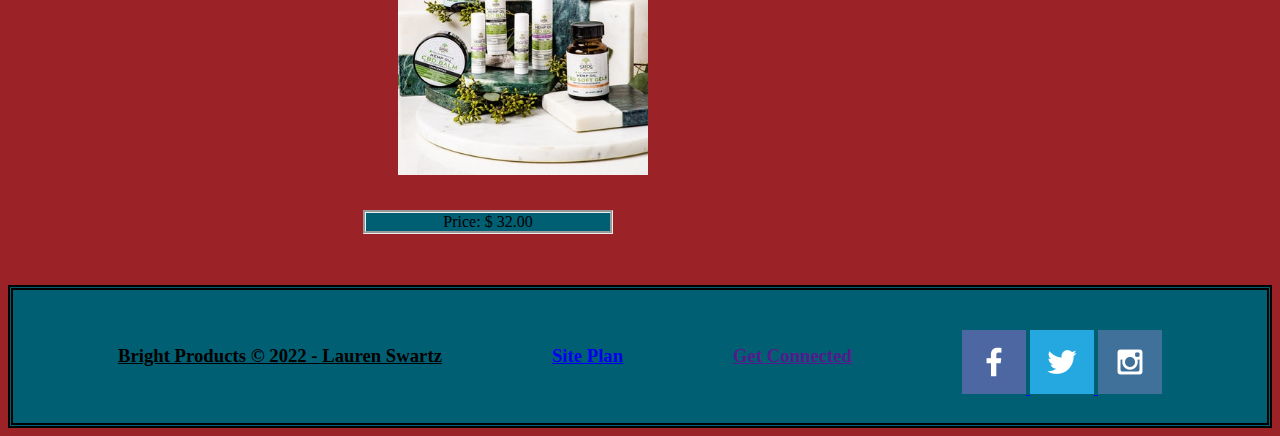
<file: personal_site/prices&products.html>
<!DOCTYPE html>
<html lang="en">
<head>
    <link rel="stylesheet" href="styles/prices-products.css"/>      
    <meta charset="UTF-8">
    <meta http-equiv="X-UA-Compatible" content="IE=edge">
    <meta name="viewport" content="width=device-width, initial-scale=1.0">
    <title>Page 3</title>
</head>
<body>
    <div id="content">
        <header>
            <a id="logo_link" href="prices&products.html">
                <img class= "logo" src="images/Bright.png" alt="Bright products">

            </a>
            <nav>
                <div class="topnav" id="myTopnav">    
                    <a href="personal-home-page.html">Home</a> 
                    <a href="tips&products.html">Tips and Products</a>  
                    <a href="prices&products.html">Prices and Products </a>  
                    <a href="personal-site-plan.html">Site Plan</a>
                    <a href="javascript:void(0);" class="icon" onclick="myFunction()"></a>   
                    <i class="fa fa-bars"></i>
                    </a>
                    </div>    
            </nav>
        </header>
        <div id="hero"> 
            <div id="hero-box"> 
                <img id="hero-img" src="images/picture 1.png" alt="Hair products used by people">
                <h2>Our Products</h2>
            </div>
            <section id="hero-msg">
                <h1 class="home-title">All products </h1>   
            
                </div>     
                <main class="home-grid">
                    <section class="image_page3-1-card">
                        <img class="image_page3-1-card" src="images/image_page3-5.jpg" alt="Price : 29.00">
                        <p>Price: $ 29.00</p>
                    </section>
                    <section class="image_page3-2-card">
                        <img class="image_page3-2-card" src="images/image_page3-2.jpg" alt="Price 15.99">
                        <p>Price: $ 15.99</p> 
                    </section>
                    <section class="image_page3-3-card">
                        <img class="image_page3-3-card" src="images/image_page3-3.jpg" alt="Price 20.00">
                        <p>Price: $ 20.00</p> 
                    </section>
                    <section class="image_page3-4-card">
                        <img class="image_page3-4-card" src="images/image_page3-4.jpg" alt="Price 32.00">
                        <p>Price: $ 32.00</p> 
                    </section>
                        
                    </section>
                </main>    
                <footer>
                    <h3>Bright Products &copy; 2022 - Lauren Swartz</h3> 
                    <h3><a href="personal-site-plan.html">Site Plan</a></h3>  
                    <h3><a href="">Get Connected</a></h3>  
                    <div class="social">
                        <a href="https://facebook.com " target="_blank">
                            <img src="images/facebook.png" alt="fb icon">
                        </a>
                        <a href="https://twitter.com" target="_blank">
                            <img src="images/twitter.png" alt="twitter icon">
                        </a>
                        <a href="https://instagram.com"target="_blank">
                            <img src="images/instagram.png" alt="instagram icon">
                        </a>
                    </div>
                </footer>
                
            
</body>
</html>
</file>
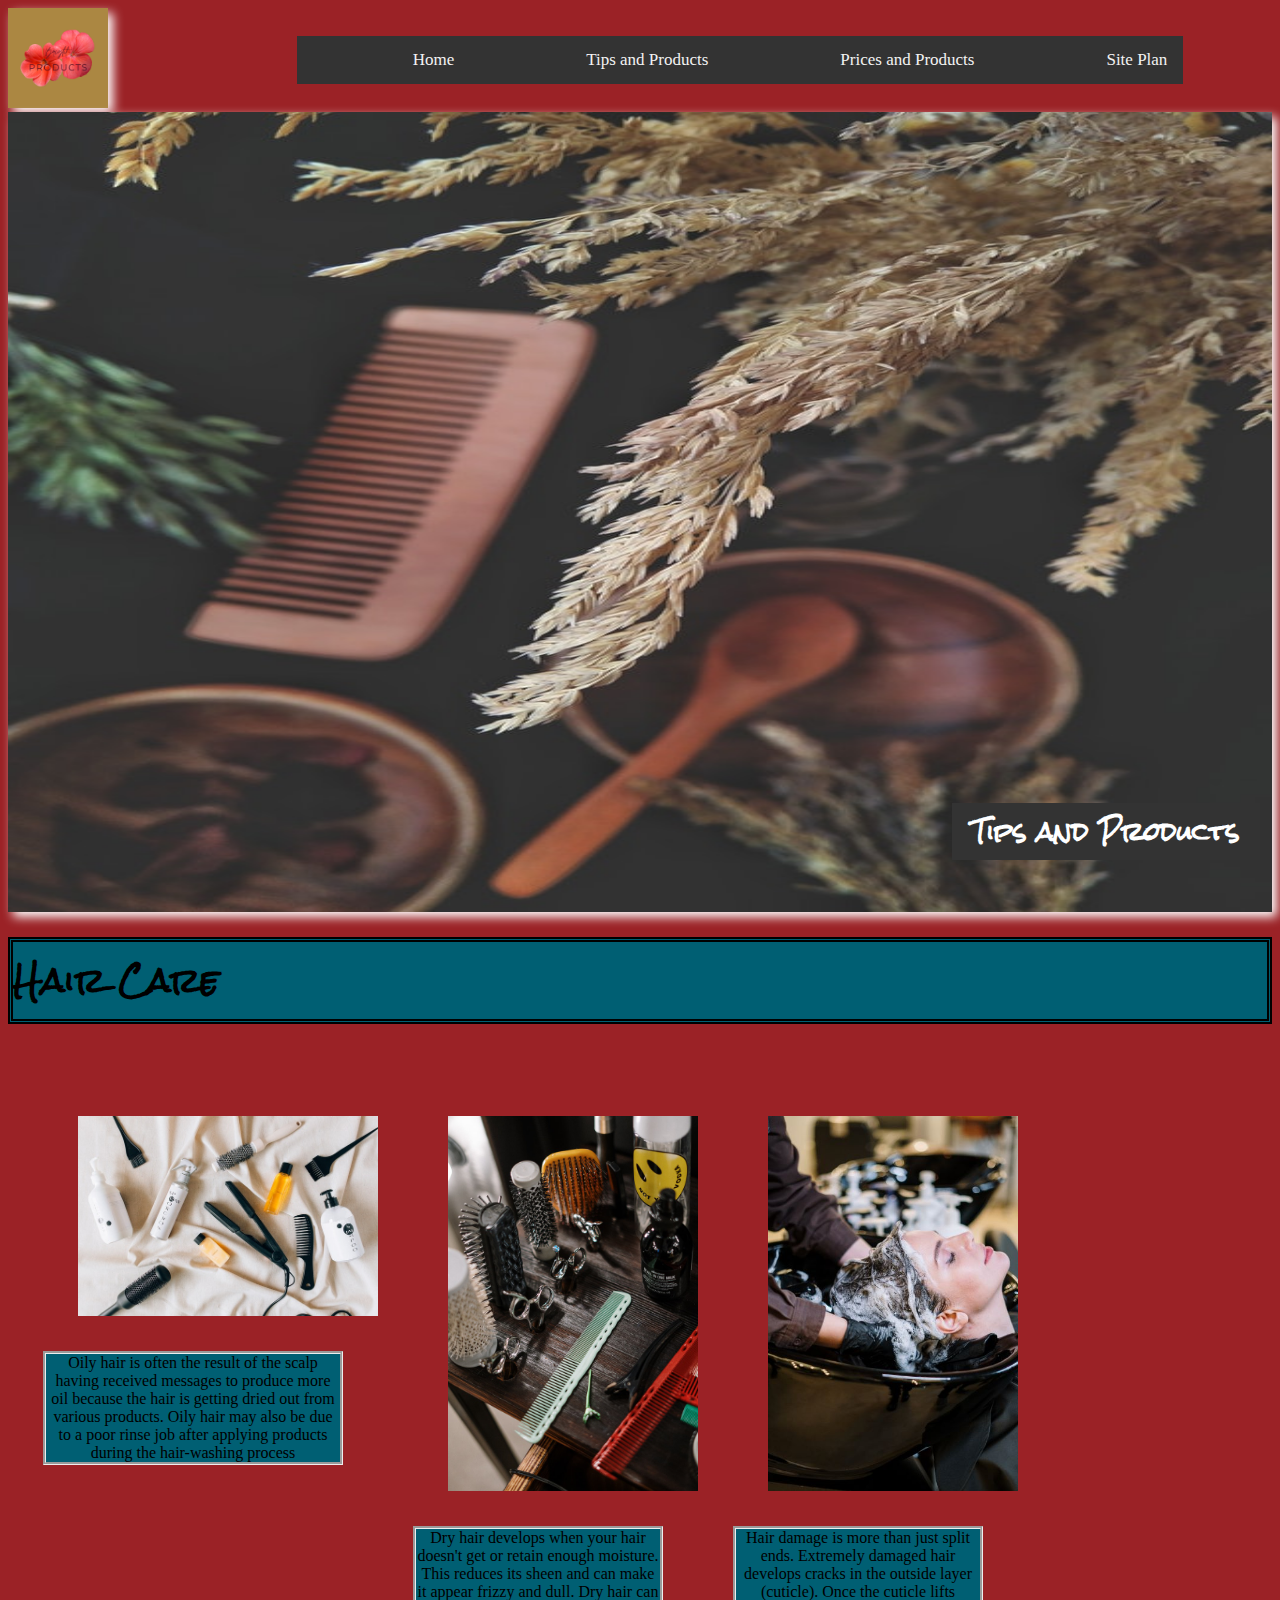
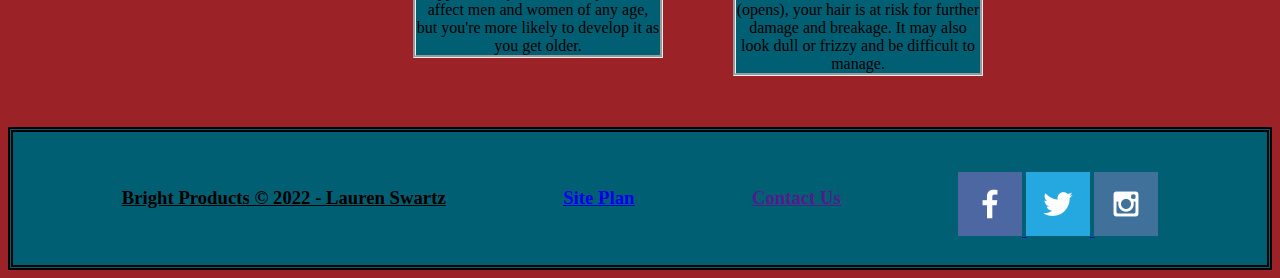
<file: personal_site/tips&products.html>
<!DOCTYPE html>
<html lang="en">
<head>
    <link rel="stylesheet" href="styles/tips-products.css"/>       
    <meta charset="UTF-8">
    <meta http-equiv="X-UA-Compatible" content="IE=edge">
    <meta name="viewport" content="width=device-width, initial-scale=1.0">
    <title>Page 2 </title>
</head>
<body>
    <div id="content">
        <header>
            <a id="logo_link" href="tips&products.html">
                <img class= "logo" src="images/Bright.png" alt="Bright products">
                
            </a>
            <nav>
                <div class="topnav" id="myTopnav">    
                <a href="personal-home-page.html">Home</a> 
                <a href="tips&products.html">Tips and Products</a>  
                <a href="prices&products.html">Prices and Products</a>  
                <a href="personal-site-plan.html">Site Plan</a>
                <a href="javascript:void(0);" class="icon" onclick="myFunction()"></a>   
                <i class="fa fa-bars"></i>
                </a>
                </div>   
            </nav>
        </header>
        <div id="hero"> 
            <div id="hero-box"> 
                <img id="hero-img" src="images/picture 1.png" alt="Hair products used by people">
                <h2>Tips and Products</h2>
            </div>
            <section id="hero-msg">
                <h1 class="home-title">Hair Care </h1>   

                </div> 
                     
                <main class="home-grid">
                    <section class="image3-card">
                        <img class="image3-card" src="images/picture 3.png" alt="Oily Hair">
                        <p>Oily hair is often the result of the scalp having received messages to produce more oil because the hair is getting dried out from various products. Oily hair may also be due to a poor rinse job after applying products during the hair-washing process</p>
                    </section>
                    <section class="image4-card">
                        <img class="image4-card" src="images/picture 4.png" alt="Dry Hair">
                        <p>Dry hair develops when your hair doesn't get or retain enough moisture. This reduces its sheen and can make it appear frizzy and dull. Dry hair can affect men and women of any age, but you're more likely to develop it as you get older.</p> 
                    </section>
                    <section class="image5-card">
                        <img class="image5-card" src="images/pexels-cottonbro-3993449.jpg" alt="Damaged hair">
                        <p>Hair damage is more than just split ends. Extremely damaged hair develops cracks in the outside layer (cuticle). Once the cuticle lifts (opens), your hair is at risk for further damage and breakage. It may also look dull or frizzy and be difficult to manage.</p> 
                    </section>
                </main>    
                <footer>
                    <h3>Bright Products &copy; 2022 - Lauren Swartz</h3> 
                    <h3><a href="personal-site-plan.html">Site Plan</a></h3>  
                    <h3><a href="">Contact Us</a></h3>  
                    <div class="social">
                        <a href="https://facebook.com " target="_blank">
                            <img src="images/facebook.png" alt="fb icon">
                        </a>
                        <a href="https://twitter.com" target="_blank">
                            <img src="images/twitter.png" alt="twitter icon">
                        </a>
                        <a href="https://instagram.com"target="_blank">
                            <img src="images/instagram.png" alt="instagram icon">
                        </a>
                    </div>
                </footer>
                
            
</body>
</html>
</file>
<file: styles/positionstyles.css>
/* CSS - Name: "positionstyles.css" */
/* Activity 1 styles */
.content1 {
    /* This is the parent of the activity 1 boxes. */
    display: grid;
    grid-template-columns: 1fr 1fr ;
    justify-items: center;
    grid-gap: 20px;
  }
  .red1 { 
    width: 100%; 
    height: 100px; 
    background-color: red; 
    grid-column: 1/3;
  
  } 
  .green1 {
    width: 200px; 
    height: 200px; 
    background-color: green; 
    
  
  } 
  .yellow1 {
    width: 200px; 
    height: 200px; 
    background-color: gold; 
  } 
  .blue1 {
    width: 100%; 
    height: 100px; 
    background-color: blue; 
    grid-column: 1/3;
  } 
  /* Activity 2 styles */ 
  .content2 {
    /* This is the parent of the activity 2 boxes. */
   margin-left: 200px;   
  }
  .red2 {
    width: 100px; 
    height: 100px; 
    background-color: red; 
    margin-top: 20px;
    margin-left: -50px;
  } 
  .green2 { 
    width: 100px; 
    height: 100px; 
    background-color: green; 
    margin-right: 50px;
    margin-top: -50px;
    
  } 
  .yellow2 {
    width: 100px; 
    height: 100px; 
    background-color: gold; 
    margin-left: 50px;
    margin-top: -50px;
  } 
  .blue2 {
    width: 100px; 
    height: 100px; 
    background-color: blue; 
    margin-left: 100px;
    margin-top: -50px;
    
  } 
  /* Activity 3 styles */ 
  .content3 {
    /* This is the parent of the activity 3 boxes. */
    display: grid;
    grid-template-columns: 1fr 1fr;
    justify-items:center ;
    grid-column-gap: 100px;
    
  }
  .red3 {
    width: 100%; 
    height: 150px; 
    background-color: red; 
    grid-column: 1/3;
    grid-column-gap: 20px;
  } 
  .green3 {
    width: 600px; 
    height: 300px; 
    background-color: green;
  } 
  .yellow3 {
    width: 600px; 
    height: 300px; 
    background-color: gold; 
  } 
  .blue3 {
    width: 100%;
    height: 150px; 
    background-color: blue; 
    grid-column: 1/3;
    
  } 
  /* Activity 4 styles */ 
  .content4 {
    /* This is the parent of the activity 4 boxes. */
    display: grid;
    grid-template-columns: 1fr 1fr;
    grid-row: 1/2;
    grid-row-gap: 0px;
    grid-column-gap: 0px;
    height: 400px;
   


  }
  .red4 {
    width: 100%; 
    height: 600px; 
    background-color: red; 
    grid-row: 1/4;
    
    
  } 
  .green4 {
    width: 400px; 
    height: 200px; 
    background-color: green; 
    
    
  } 
  .yellow4 {
    width: 400px; 
    height: 200px; 
    background-color: gold; 
    
    
  } 
  .blue4 {
    width: 400px; 
    height: 200px; 
    background-color: blue; 
    
    
  } 
  /* Activity 5 styles */ 
  .content5 {
    /* This is the parent of the activity 5 boxes. */
    display: grid;
    height: 400px;
    
  }
  .red5 { 
    width: 100%; 
    height: 150px; 
    background-color: red;
    grid-column: 1/3;
  } 
  .green5 { 
    width: 400px; 
    height: 300px; 
    background-color: green; 
    
    
  
  } 
  .yellow5 {
    width: 100%; 
    height: 400px; 
    background-color: gold; 
    float: left;
   

  } 
  .blue5 {
    width: 100%; 
    height: 150px; 
    background-color: blue; 
    grid-column: 1/3;
  } 
  /* Activity 6 styles */ 
  .content6 {
    /* This is the parent of the activity 6 boxes. */
    display: grid;
    grid-template-columns: 1fr ;
    
  }
  .red6 {
    width: 500px; 
    height: 200px; 
    background-color: red; 
    grid-column: 1/2;
    
  } 
  .green6 {
    width: 300px; 
    height: 300px; 
    background-color: green; 
    grid-row: 4/4;
    margin-top: -300px;
    
    
    
  } 
  .yellow6 {
    width: 300px; 
    height: 600px; 
    background-color: gold; 
    margin-left: 500px;
    margin-top: -20px; 
  } 

  .blue6 {
    width: 500px; 
    height: 500px; 
    background-color: blue; 
    margin-top: -700px;
    margin-left: 100px;
    
  } 
  
  
  /* Do not make any changes below here */
  .activity {
    width: 70%; 
    margin: 20px auto; 
    font-family: Arial, sans-serif; 
    border: 1px solid black; 
    padding: 10px; 
    clear:both; 
    overflow: auto;
  } 
  
  .hint {
    border: 1px solid grey;
    background: #e0e0e0;
    padding: .5em;
    position: relative;
    margin: 1em 0;
  }
  .hint h3 {
    margin: 0;
  }
  .hint:hover {
    background: #d0d0d0;
  }
  .hint > div {
    display: none;
  }
  
  .hint input[type=checkbox] {
    position: absolute;
    width: 100%;
    height: 100%;
    opacity: 0;
    z-index: 1;
    cursor: pointer;
  }
  
  .hint input[type=checkbox]:checked ~ div {
    display: block;
  }
  
  .hint i {
    position: absolute;
    transform: translate(-6px, 0);
    margin-top: 16px;
    right: 10px;
    top: -3px;
  }
  .hint i:before, .hint i:after {
    content: "";
    position: absolute;
    background-color: black;
    width: 3px;
    height: 9px;
  }
  .hint i:before {
    transform: translate(2px, 0) rotate(45deg);
  }
  .hint i:after {
    transform: translate(-2px, 0) rotate(-45deg);
  }
  
  .hint input[type=checkbox]:checked ~ i:before {
    transform: translate(-2px, 0) rotate(45deg);
  }
  .hint input[type=checkbox]:checked ~ i:after {
    transform: translate(2px, 0) rotate(-45deg);
  }
  .hint a {
    position: relative;
    z-index: 1;
  }
</file>
<file: aboutme/styles/styles2.css>
@import url('https://fonts.googleapis.com/css2?family=Bree+Serif&display=swap');

 



div {
    max-width: 1600px; 
    margin: 0 auto;
    text-align: center;
 }
 nav a {
     text-align: center;
     text-decoration: none;
     padding: 35px;


 }
 a {
     text-align: center;
     text-decoration: none;
    
 }
 h1 {
     text-align: center;
     grid-column: 1/2;
     grid-row: 4/8;

     
 }
 h2 {
     margin: 0;

 }
 h4 {
     text-align: center;
     color: black;
     grid-column: 1/2;
     grid-row: 4/8;
     display: grid;
     
 }
 .button-box {
     text-align: center;
 }
 main {
     text-align: center;
     box-sizing: border-box;
     display: grid;

     
 }
 main section img {
     box-sizing: border-box;
 }
 #background {
     height: 725px;
 }
 body{
     background-color: #e9c46a;
     font-family: 'Bree Serif'sans-serif;
     font-size: 22px;
     margin: 0;
     padding: 0;
 }
 header{
     background-color: #2a9d8f;
     display: grid;
     grid-template-columns: 150px auto;
 }
 nav {
     color: #14213d;
     display: flex;
     justify-content: space-around;   
 }
 
 nav a:hover {
     background-color: #14213d;
     color: black;    
 
 }
 .home-title {
     color: white;
     font-family: 'Bree Serif', sans-serif;
     font-size: 2em;
     margin-top: 10px;
     display: grid;
     grid-column: 4/7;
     grid-row: 1/2;
 }
 .book, .join{
    background-color: #14213d;
     color:black;
     text-decoration: none;
     font-family: Georgia, 'Times New Roman', Times, serif;
     font-size: 18px;
     padding: 15px 30px;
     margin-top: 50px;
     border-radius: 5px;

 }
 .card-img{
     border: 10px solid #14213d;
     transition: transform .5s;
     box-shadow: 5px 5px 10px #14213d;
 }
 .card-img, .mountains{
     width: 100%;
 }
 .card-img:hover{
     opacity: .6;
     transform:scale(1.1);
 }
 .mountains{
     width: 100%;
     grid-column: 2/7;
     grid-row: 5/8;
     box-shadow: 5px 5px 10px #14213d;
 }

 .rivers-card,.camping-card, .rapids-card{
     margin: 200px 0;
 }
 .book:hover, .join:hover{
     color:black ;
 }
 .msg h2 {
     color: black;
     font-family: 'Bree Serif', sans-serif;

 }
 .msg {
     background-color: #2a9d8f;
     line-height: 1.5em;
     padding: 35px;
     grid-column: 6/10;
     grid-row: 6/7;
     box-shadow: 5px 5px 10px #14213d ;


 }

 .msg p {
     color: black;
     font-family: 'Bree Serif', sans-serif;
     padding-bottom: 15px;
     
 }
 footer h3{
     background-color: #2a9d8f;
     color: black;
     padding: 25px 50px;
     display: contents;
 }
 footer a{
     color: black;
     text-decoration: none;
     padding: 25px 50px;
 }
 footer a:hover{
     color: #14213d;
 }
 footer h3:hover{
     text-decoration: underline;
     padding: 25px 50px;
     
 }
 footer .social img {
     padding-top: 15px;
     
 }
 footer{
    background-color: #2a9d8f;
    padding: 25px 50px;
    margin-top: 200px;
    display: flex;
    justify-content: space-around;
    align-items: center;
    text-decoration: underline;
    padding: 25px 50px;

 }
 .icon {
     width: 80px;
     padding-top: 10px;
 }
 .logo {
     width: 80px;
     padding-top: 5px;
     justify-self: center;
     align-self: center;
 }
 #logo_link {
     padding-top: 5px;
     justify-self: center;
     align-self: center;

 }
 #hero-img{
     width: 100%;
 }
 #hero {
     display: grid;
     grid-template-columns: 1fr 3fr 1fr;
     margin-top: -100px;
 }
 #hero-box{
     grid-column: 1/4;
     grid-row: 1/3;
     z-index: -1;
 }
 #hero-msg h4{
     color: white;
 }
 #hero {
     display: grid;
     grid-template-columns: 1fr 3fr 1fr;
     margin-top: -100px;
 }
 #hero-msg{
     grid-column: 2/3;
     grid-row: 1/2;
     margin-top: 100px;
 }
 .rivers-card{
     
     grid-column: 2/4;
     grid-row: 2/3;

 }
 .camping-card{
     grid-column: 5/7;
     grid-row: 2/3;
    
 }
 .rapids-card{
     grid-column: 8/10;
     grid-row: 2/3;

 }
 #background{
     grid-column: 1/11;
     grid-row: 4/9;
 }
 .msg{
     grid-column: 6/10;
     grid-row: 6/7;
 }
 @media screen and (max-width: 900px) {
    #hero, .home-grid{
        display: block;
        height: auto; 
    
    
}
nav, footer{
    flex-direction: column;
}
nav a{
    display: block;
    padding: 15px;
}
#hero{
    margin-top: 0;
}
#hero-msg{
    margin-top: 0;

}
#hero-msg h4{
    display: none;
}
.home-title{
    font-size: 25px;
    color: #14213d;
}
.rivers-card, .camping-card, .rapids-card{
    margin: 50px auto;
    width: 60%;
}
 #background{
     display: none;
 }
 .mountains,.msg{
     width: 80%;
     display: block;
     margin: 0 auto;
 }
 footer {
     margin-top: 25px;
 }
 }
 
 form.form-example {
    display: table;
}

div.form-example {
    display: table-row;
}

label, input {
    display: table-cell;
    margin-bottom: 10px;
}

label {
    padding-right: 10px;
}
</file>
<file: personal_site/styles/home-page.css>
@import url('https://fonts.googleapis.com/css2?family=Rock+Salt&display=swap');

header {
display: grid;
grid-template-columns: 200px auto ;
background-color: #9b2226;
}

#hero-img{
width: 100%;    
height: 800px;
box-shadow: 5px 5px 10px white ;

}
.hero-img{
    box-shadow: 5px 5px 10px white ;
}
.logo{
width: 100px;  
border: white;  
box-shadow: 5px 5px 10px white ;
}
nav{
display: flex;    
justify-content: space-around ;
color: black;
text-align: center;
align-items: center;
padding: 10px;
}

nav a:hover{
color: white;
background-color: #396E94;
box-sizing: border-box;
align-items: center;
justify-items: center;
border-color: black;
}


nav, footer{
    flex-direction: row;
}
nav a{
    display: block;
    padding: 15px;
}
h1{
text-align:left 

}
h4{
   font-family: 'Bree Serif', sans-serif;

}
p {
display: grid;
text-align:left;    
background-color: #005f73;
font-family: 'Bree Serif', sans-serif;
position: absolute;
left: 30px;
width: 350px;
box-shadow: 5px 5px 10px white ;
padding: 10px;


}
.image2-card{
  

position: absolute;
right: 80px;
width: 60%;
box-shadow: 5px 5px 10px white ;

}
.home-grid{
display: grid;
grid-column: 3/5;
grid-row: 1/2;

}
#background{
background-color: #9b2226;    
}

.home-title{
    background-color: #005f73;
    font-family: "rock salt";
    border: 5px double;

}
body{
    background-color: #9b2226;
}
footer{
    background-color: #005f73;
    padding: 25px 50px;
    margin-top: 750px;
    display: flex;
    justify-content: space-around;
    align-items: center;
    text-decoration: underline;
    padding: 25px 50px;
    border: 5px double;
}
footer .social img {
    padding-top: 15px;
}
.topnav {
    background-color: #333;
    overflow: hidden;
}
.topnav a {
    float: left;
    display: block;
    color: #f2f2f2;
    text-align: center;
    padding: 14px 16px;
    text-decoration: none;
    font-size: 17px;
    margin-left: 100px;
    
  }
  
  /* Change the color of links on hover */
  .topnav a:hover {
    background-color: #ddd;
    color: black;
  }
  
  /* Add an active class to highlight the current page */
  .topnav a.active {
    background-color: #04AA6D;
    color: white;
  }
  
  /* Hide the link that should open and close the topnav on small screens */
  .topnav .icon {
    display: none;
  }
</file>
<file: personal_site/styles/prices-products.css>
@import url('https://fonts.googleapis.com/css2?family=Rock+Salt&display=swap');


@import url('https://fonts.googleapis.com/css2?family=Rock+Salt&display=swap');

header {
display: grid;
grid-template-columns: 200px auto ;
background-color: #9b2226;
}

#hero-img{
width: 100%;    
height: 800px;
box-shadow: 5px 5px 10px white ;
position: relative;
}
h2{
    position: absolute;
    bottom: 20px;
    right: 20px;
    background-color: #333;
    color: white;
    padding-left: 20px;
    padding-right: 20px;
    font-family: "rock salt";
    
}
.hero-img{
    box-shadow: 5px 5px 10px white ;
}
.logo{
width: 100px;  
border: white;  
box-shadow: 5px 5px 10px white ;
}
nav{
display: flex;    
justify-content: space-around ;
color: black;
text-align: center;
align-items: center;
padding: 10px;
}
nav a:hover{
    color: white;
    background-color: #396E94;
    box-sizing: border-box;
    align-items: center;
    justify-items: center;
    border-color: black;
}
nav, footer{
    flex-direction: row;
}
body{
    display: grid;
}
.image_page3-1-card{
    float: left;
    width: 40%;
    width: 250px;
    padding: 35px;
    text-align: right;
    
  

}
.image_page3-2-card{
    float: left;
    width: 40%;
    width: 250px;
    padding: 35px;
    text-align: right
}

.image_page3-2-card{
    float: left;
    width: 40%;
    width: 250px;
    padding: 35px;
    text-align: right
}
.image_page3-3-card{
    float: left;
    width: 40%;
    width: 250px;
    padding: 35px;
    text-align: center;
}
.image_page3-4-card{
    float: left;
    width: 40%;
    width: 250px;
    padding: 35px;
    text-align: right
}
.home-grid::after {

    content: "";
    clear: both;
    display: table;

}
p{
    content: "";
    clear: both;
    display: block;
    text-align: center;
    border-style: groove;
    background-color: #005f73;
    
    
}
#background{
    background-color: #9b2226;    
    }
    
    .home-title{
        background-color: #005f73;
        font-family: "rock salt";
        border: 5px double;
    
    }
    body{
        background-color: #9b2226;
    }
    footer{
        background-color: #005f73;
        padding: 25px 50px;
        margin-top: 0 px;
        display: flex;
        justify-content: space-around;
        align-items: center;
        text-decoration: underline;
        padding: 25px 50px;
        border: 5px double;
    }
    footer .social img {
        padding-top: 15px;
    }
    .topnav {
        background-color: #333;
        overflow: hidden;
    }
    .topnav a {
        float: left;
        display: block;
        color: #f2f2f2;
        text-align: center;
        padding: 14px 16px;
        text-decoration: none;
        font-size: 17px;
        margin-left: 100px;
        
      }
      
      /* Change the color of links on hover */
      .topnav a:hover {
        background-color: #ddd;
        color: black;
      }
      
      /* Add an active class to highlight the current page */
      .topnav a.active {
        background-color: #04AA6D;
        color: white;
      }
      
      /* Hide the link that should open and close the topnav on small screens */
      .topnav .icon {
        display: none;
      }
</file>
<file: personal_site/styles/tips-products.css>
@import url('https://fonts.googleapis.com/css2?family=Rock+Salt&display=swap');

header {
display: grid;
grid-template-columns: 200px auto ;
background-color: #9b2226;
}

#hero-img{
width: 100%;    
height: 800px;
box-shadow: 5px 5px 10px white ;
position: relative;
}
h2{
    position: absolute;
    bottom: 20px;
    right: 20px;
    background-color: #333;
    color: white;
    padding-left: 20px;
    padding-right: 20px;
    font-family: "rock salt";
    
}
.hero-img{
    box-shadow: 5px 5px 10px white ;
}
.logo{
width: 100px;  
border: white;  
box-shadow: 5px 5px 10px white ;
}
nav{
display: flex;    
justify-content: space-around ;
color: black;
text-align: center;
align-items: center;
padding: 10px;
}
nav a:hover{
    color: white;
    background-color: #396E94;
    box-sizing: border-box;
    align-items: center;
    justify-items: center;
    border-color: black;
}
nav, footer{
    flex-direction: row;
}
body{
    display: grid;
}
.image3-card{
    float: left;
    width: 45%;
    width: 300px;
    padding: 35px;
    text-align: right;
    
  

}

.image4-card{
    float: left;
    width: 40%;
    width: 250px;
    padding: 35px;
    text-align: right
}
.image5-card{
    float: left;
    width: 40%;
    width: 250px;
    padding: 35px;
    text-align: center;
}
.home-grid::after {

    content: "";
    clear: both;
    display: table;

}
p{
    content: "";
    clear: both;
    display: block;
    text-align: center;
    border-style: groove;
    background-color: #005f73;
    
    
}
#background{
    background-color: #9b2226;    
    }
    
    .home-title{
        background-color: #005f73;
        font-family: "rock salt";
        border: 5px double;
    
    }
    body{
        background-color: #9b2226;
    }
    footer{
        background-color: #005f73;
        padding: 25px 50px;
        margin-top: 0 px;
        display: flex;
        justify-content: space-around;
        align-items: center;
        text-decoration: underline;
        padding: 25px 50px;
        border: 5px double;
    }
    footer .social img {
        padding-top: 15px;
    }
    .topnav {
        background-color: #333;
        overflow: hidden;
    }
    .topnav a {
        float: left;
        display: block;
        color: #f2f2f2;
        text-align: center;
        padding: 14px 16px;
        text-decoration: none;
        font-size: 17px;
        margin-left: 100px;
        
      }
      
      /* Change the color of links on hover */
      .topnav a:hover {
        background-color: #ddd;
        color: black;
      }
      
      /* Add an active class to highlight the current page */
      .topnav a.active {
        background-color: #04AA6D;
        color: white;
      }
      
      /* Hide the link that should open and close the topnav on small screens */
      .topnav .icon {
        display: none;
      }
</file>
